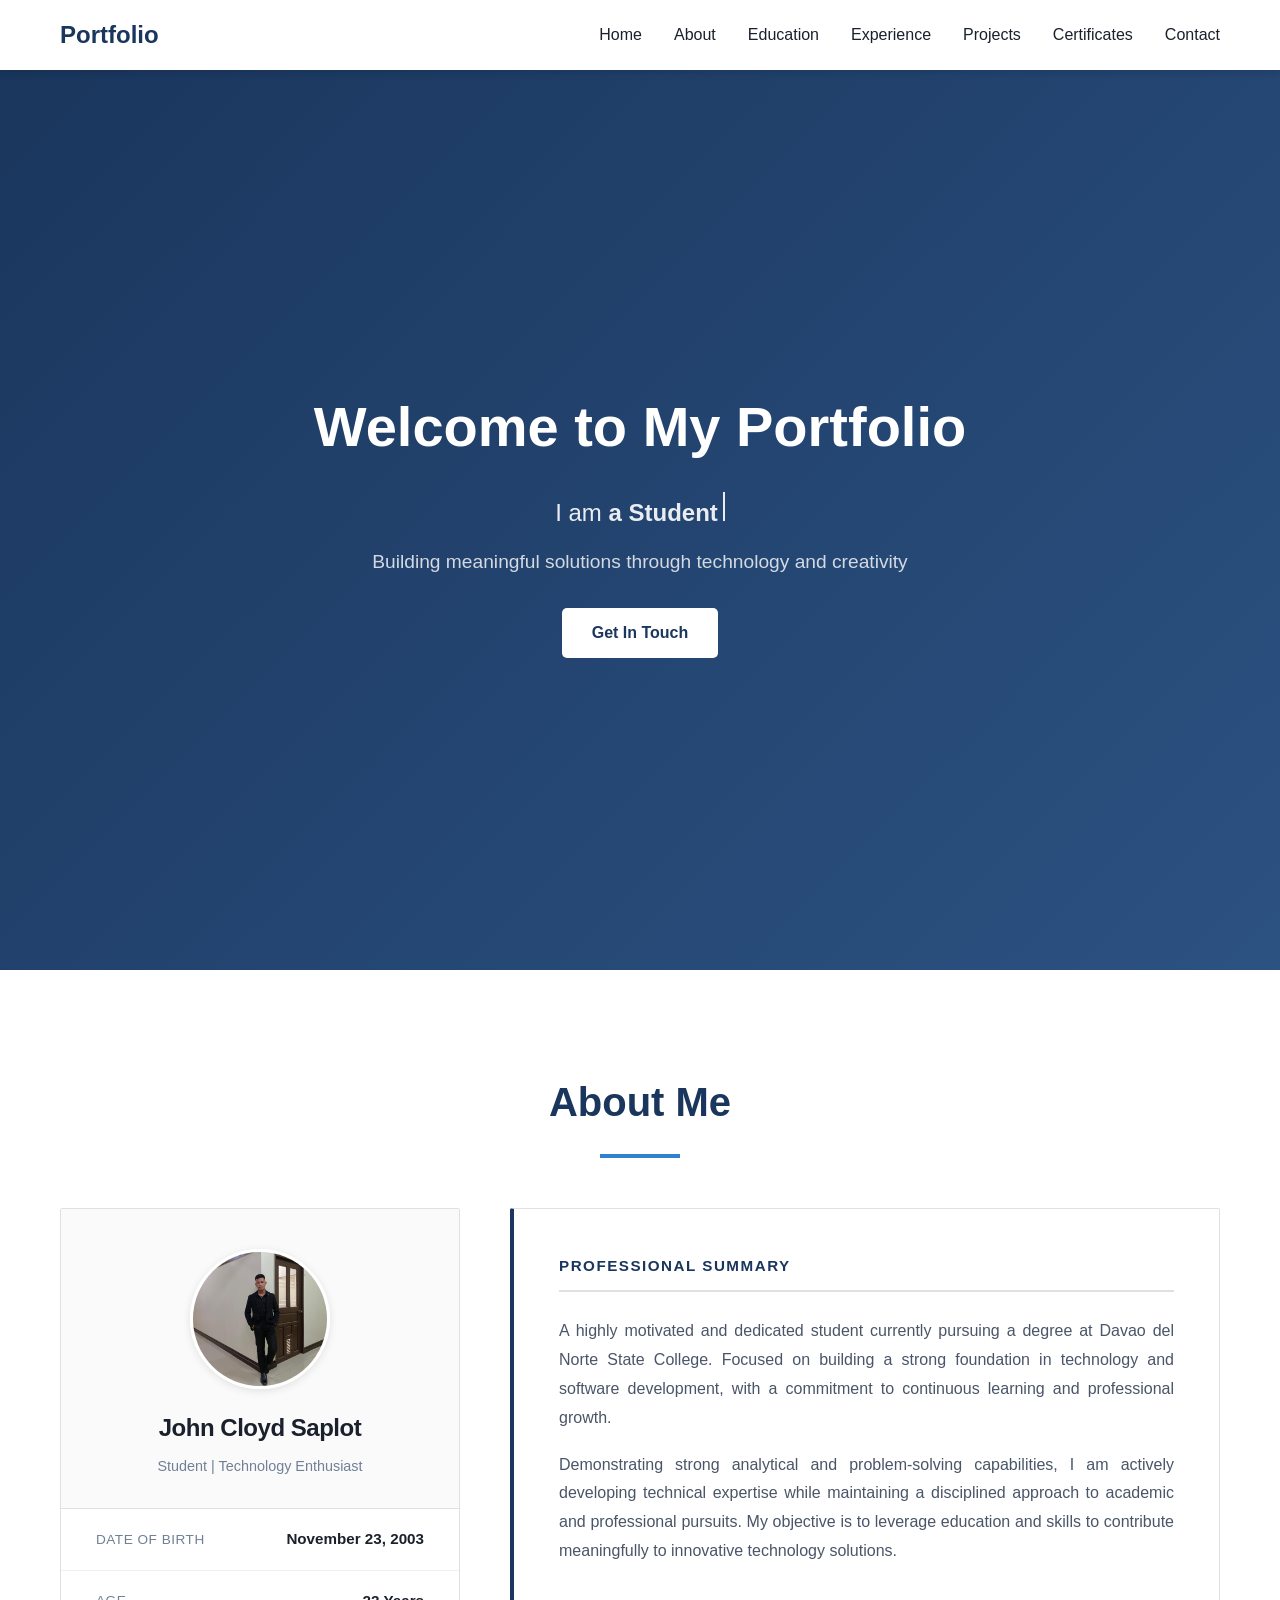
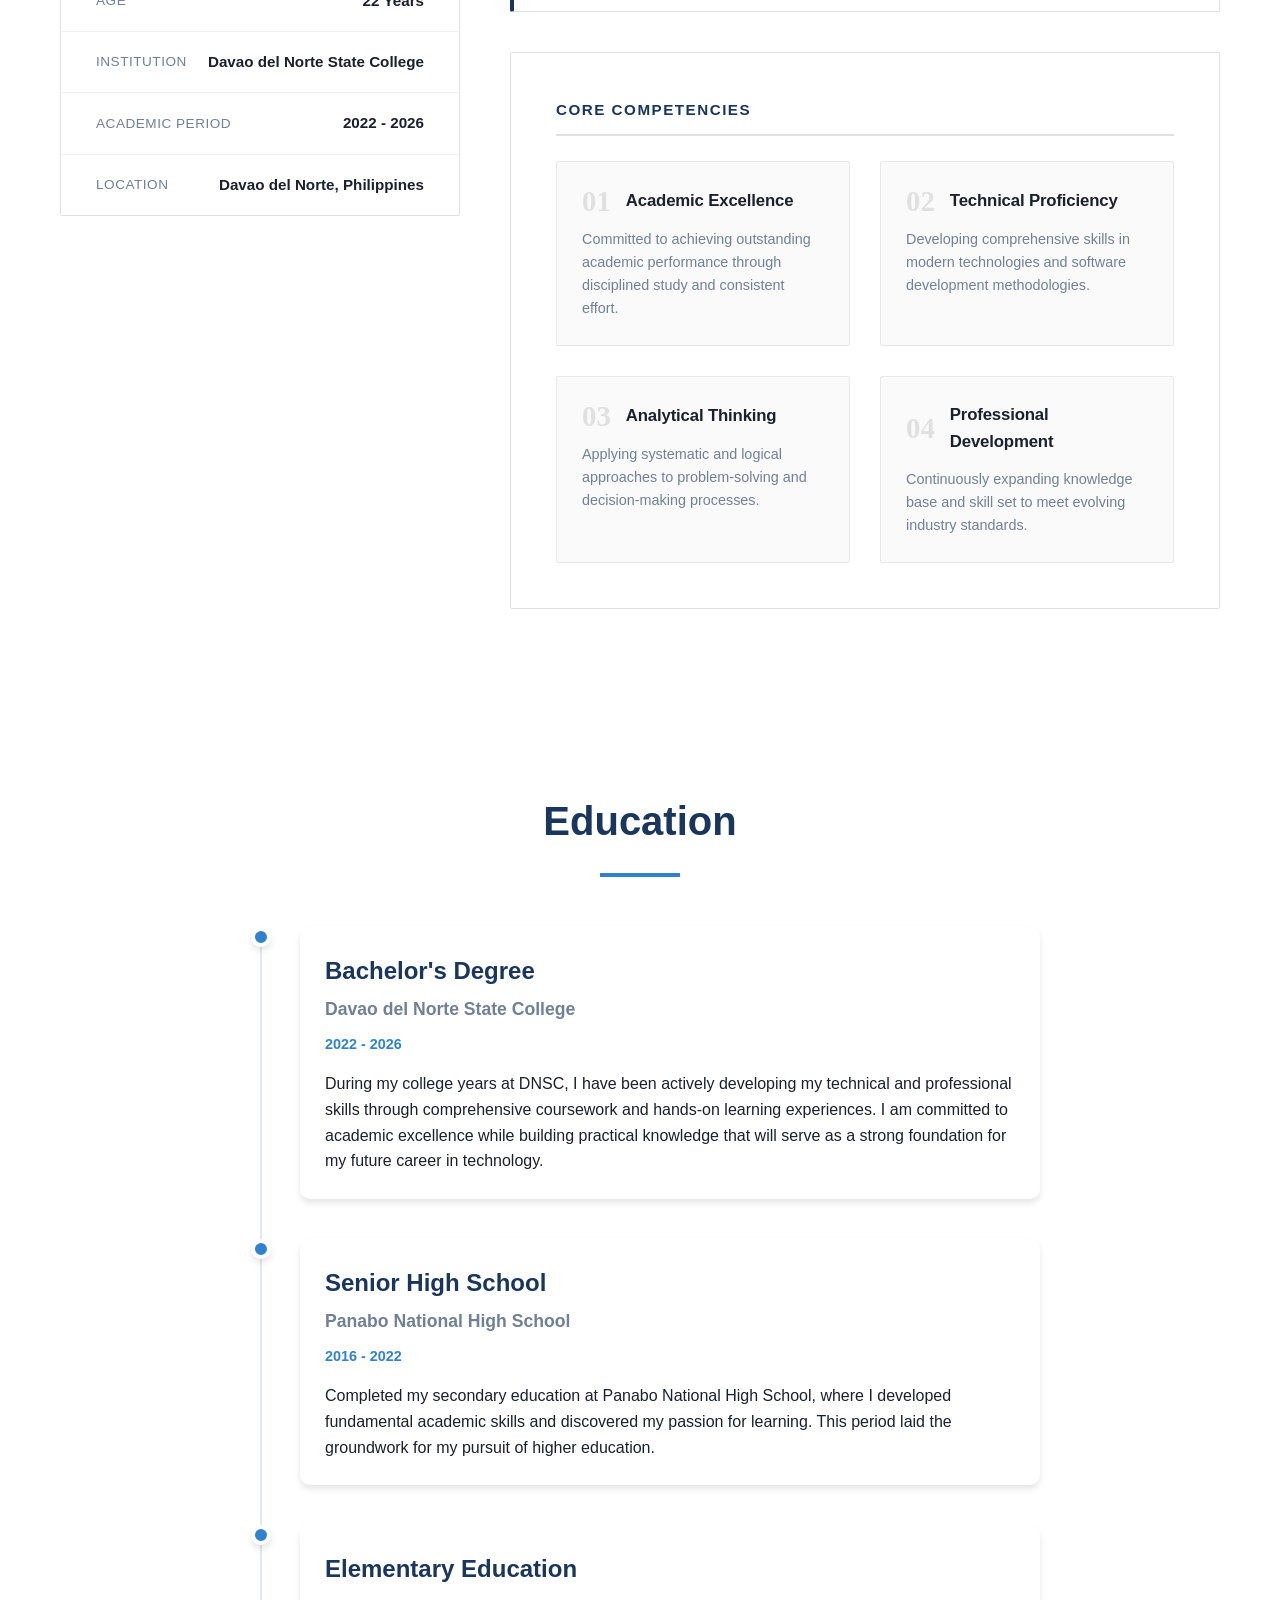
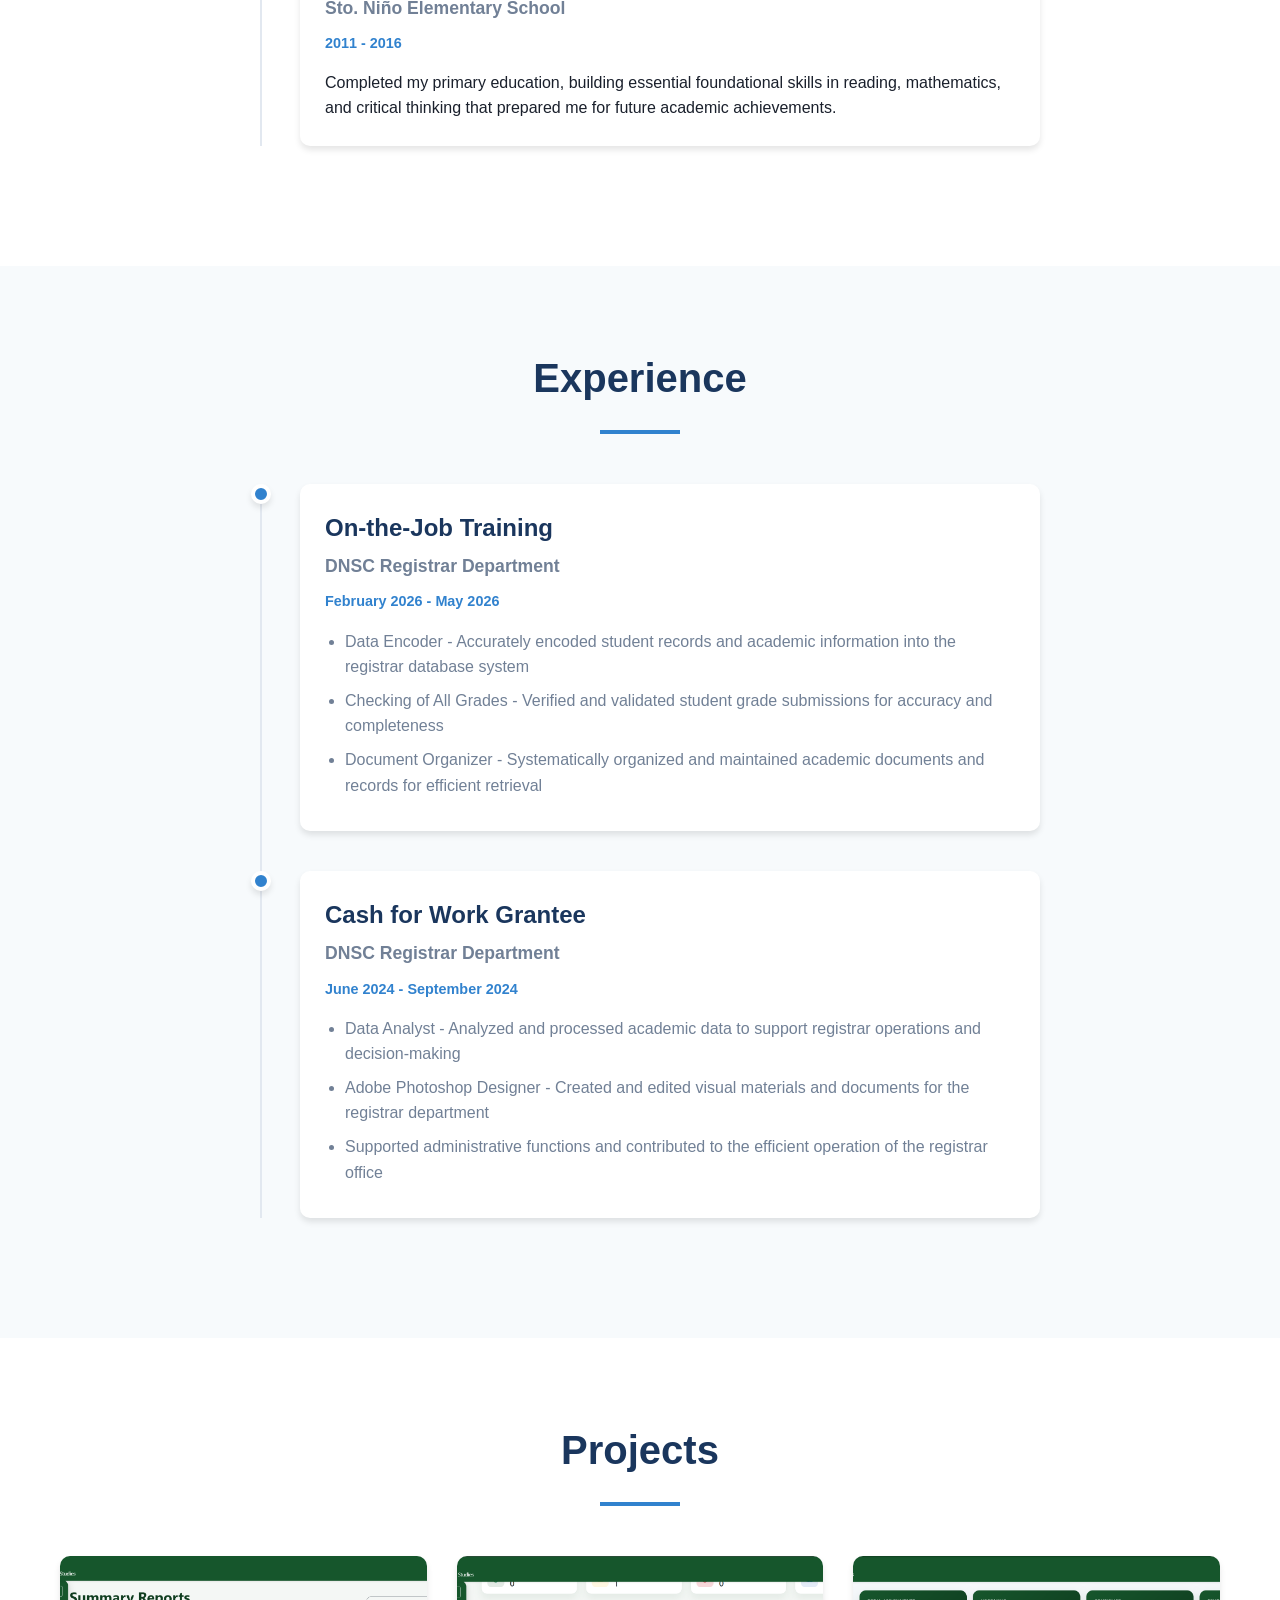
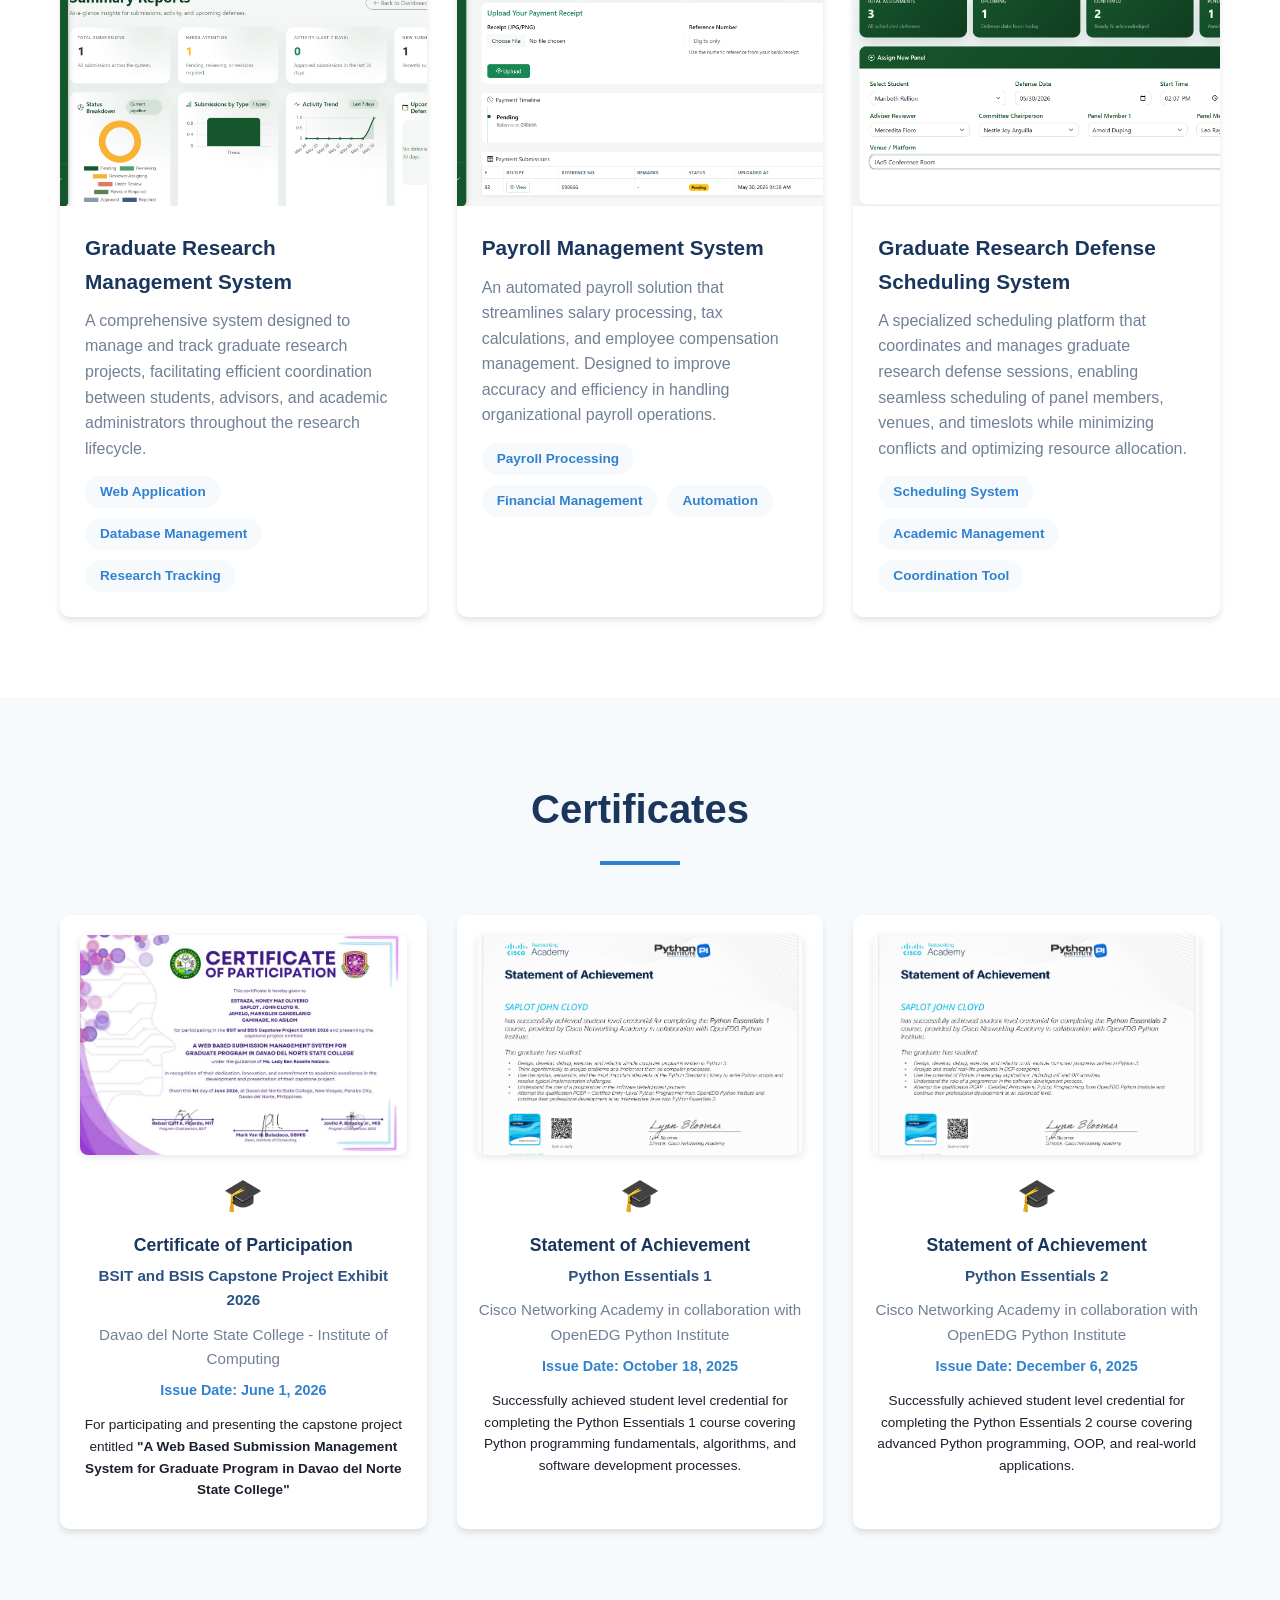
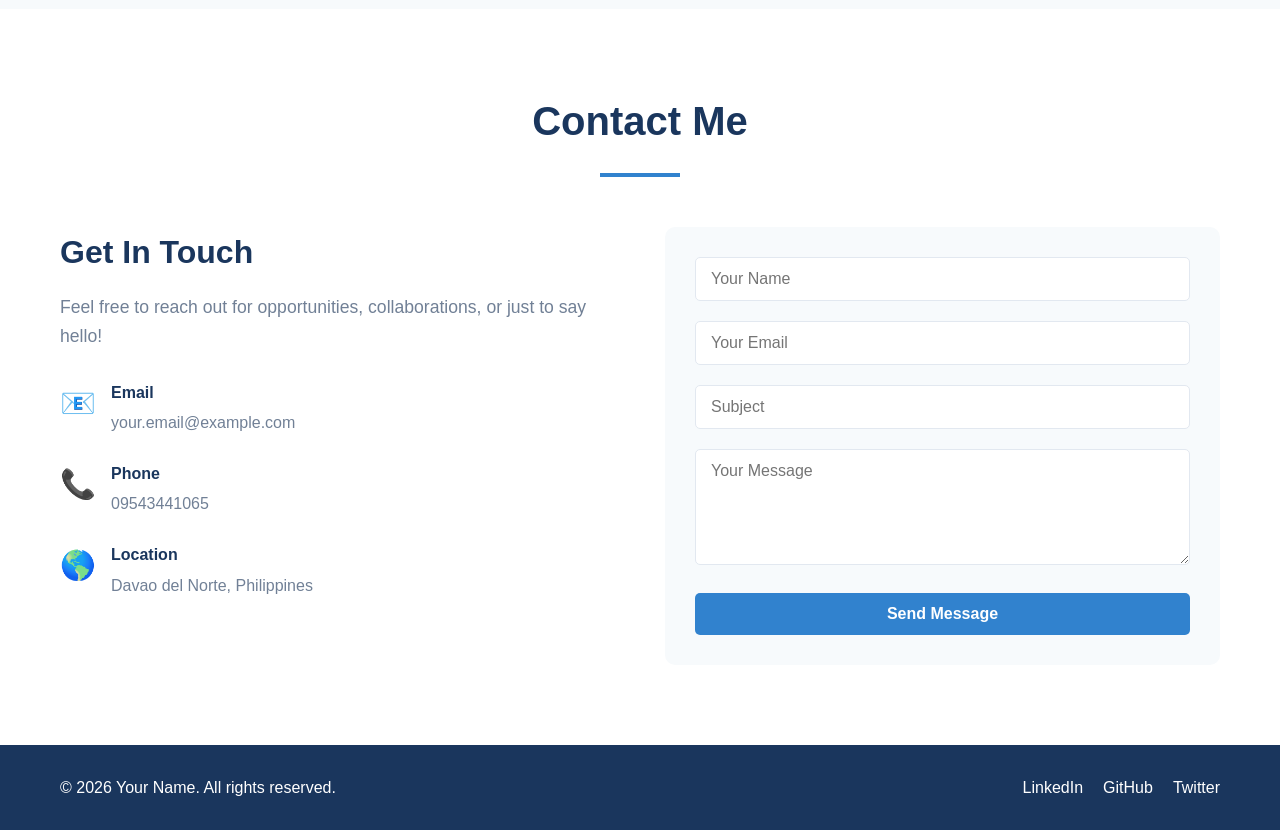
<file: index.html>
<!DOCTYPE html>
<html lang="en">
<head>
    <meta charset="UTF-8">
    <meta name="viewport" content="width=device-width, initial-scale=1.0">
    <title>Portfolio - Professional Profile</title>
    <link rel="stylesheet" href="styles.css">
</head>
<body>
    <!-- Navigation -->
    <nav class="navbar">
        <div class="container">
            <div class="nav-brand">Portfolio</div>
            <ul class="nav-menu">
                <li><a href="#home" class="nav-link">Home</a></li>
                <li><a href="#about" class="nav-link">About</a></li>
                <li><a href="#education" class="nav-link">Education</a></li>
                <li><a href="#experience" class="nav-link">Experience</a></li>
                <li><a href="#projects" class="nav-link">Projects</a></li>
                <li><a href="#certificates" class="nav-link">Certificates</a></li>
                <li><a href="#contact" class="nav-link">Contact</a></li>
            </ul>
            <div class="hamburger">
                <span></span>
                <span></span>
                <span></span>
            </div>
        </div>
    </nav>

    <!-- Home Section -->
    <section id="home" class="section home-section">
        <div class="container">
            <div class="home-content">
                <h1 class="home-title">Welcome to My Portfolio</h1>
                <p class="home-subtitle">I am <span id="typed-text"></span><span class="cursor"></span></p>
                <p class="home-description">Building meaningful solutions through technology and creativity</p>
                <a href="#contact" class="btn btn-primary">Get In Touch</a>
            </div>
        </div>
    </section>

    <!-- About Section -->
    <section id="about" class="section about-section">
        <div class="container">
            <h2 class="section-title">About Me</h2>
            <div class="about-wrapper">
                <div class="about-profile-card">
                    <div class="profile-header">
                        <div class="profile-image">
                            <img src="profile.jpg" alt="Profile Photo" class="profile-photo">
                        </div>
                        <div class="profile-name">
                            <h3>John Cloyd Saplot</h3>
                            <p class="profile-role">Student | Technology Enthusiast</p>
                        </div>
                    </div>
                    <div class="profile-details">
                        <div class="detail-row">
                            <span class="detail-label">Date of Birth</span>
                            <span class="detail-value">November 23, 2003</span>
                        </div>
                        <div class="detail-row">
                            <span class="detail-label">Age</span>
                            <span class="detail-value">22 Years</span>
                        </div>
                        <div class="detail-row">
                            <span class="detail-label">Institution</span>
                            <span class="detail-value">Davao del Norte State College</span>
                        </div>
                        <div class="detail-row">
                            <span class="detail-label">Academic Period</span>
                            <span class="detail-value">2022 - 2026</span>
                        </div>
                        <div class="detail-row">
                            <span class="detail-label">Location</span>
                            <span class="detail-value">Davao del Norte, Philippines</span>
                        </div>
                    </div>
                </div>
                <div class="about-main-content">
                    <div class="about-overview">
                        <h3 class="content-heading">Professional Summary</h3>
                        <p class="overview-text">A highly motivated and dedicated student currently pursuing a degree at Davao del Norte State College. Focused on building a strong foundation in technology and software development, with a commitment to continuous learning and professional growth.</p>
                        <p class="overview-text">Demonstrating strong analytical and problem-solving capabilities, I am actively developing technical expertise while maintaining a disciplined approach to academic and professional pursuits. My objective is to leverage education and skills to contribute meaningfully to innovative technology solutions.</p>
                    </div>
                    <div class="core-competencies">
                        <h3 class="content-heading">Core Competencies</h3>
                        <div class="competencies-grid">
                            <div class="competency-item">
                                <div class="competency-header">
                                    <div class="competency-number">01</div>
                                    <h4>Academic Excellence</h4>
                                </div>
                                <p>Committed to achieving outstanding academic performance through disciplined study and consistent effort.</p>
                            </div>
                            <div class="competency-item">
                                <div class="competency-header">
                                    <div class="competency-number">02</div>
                                    <h4>Technical Proficiency</h4>
                                </div>
                                <p>Developing comprehensive skills in modern technologies and software development methodologies.</p>
                            </div>
                            <div class="competency-item">
                                <div class="competency-header">
                                    <div class="competency-number">03</div>
                                    <h4>Analytical Thinking</h4>
                                </div>
                                <p>Applying systematic and logical approaches to problem-solving and decision-making processes.</p>
                            </div>
                            <div class="competency-item">
                                <div class="competency-header">
                                    <div class="competency-number">04</div>
                                    <h4>Professional Development</h4>
                                </div>
                                <p>Continuously expanding knowledge base and skill set to meet evolving industry standards.</p>
                            </div>
                        </div>
                    </div>
                </div>
            </div>
        </div>
    </section>

    <!-- Education Section -->
    <section id="education" class="section education-section">
        <div class="container">
            <h2 class="section-title">Education</h2>
            <div class="timeline">
                <div class="timeline-item">
                    <div class="timeline-dot"></div>
                    <div class="timeline-content">
                        <h3>Bachelor's Degree</h3>
                        <h4>Davao del Norte State College</h4>
                        <p class="timeline-date">2022 - 2026</p>
                        <p>During my college years at DNSC, I have been actively developing my technical and professional skills through comprehensive coursework and hands-on learning experiences. I am committed to academic excellence while building practical knowledge that will serve as a strong foundation for my future career in technology.</p>
                    </div>
                </div>
                <div class="timeline-item">
                    <div class="timeline-dot"></div>
                    <div class="timeline-content">
                        <h3>Senior High School</h3>
                        <h4>Panabo National High School</h4>
                        <p class="timeline-date">2016 - 2022</p>
                        <p>Completed my secondary education at Panabo National High School, where I developed fundamental academic skills and discovered my passion for learning. This period laid the groundwork for my pursuit of higher education.</p>
                    </div>
                </div>
                <div class="timeline-item">
                    <div class="timeline-dot"></div>
                    <div class="timeline-content">
                        <h3>Elementary Education</h3>
                        <h4>Sto. Niño Elementary School</h4>
                        <p class="timeline-date">2011 - 2016</p>
                        <p>Completed my primary education, building essential foundational skills in reading, mathematics, and critical thinking that prepared me for future academic achievements.</p>
                    </div>
                </div>
            </div>
        </div>
    </section>

    <!-- Experience Section -->
    <section id="experience" class="section experience-section">
        <div class="container">
            <h2 class="section-title">Experience</h2>
            <div class="timeline">
                <div class="timeline-item">
                    <div class="timeline-dot"></div>
                    <div class="timeline-content">
                        <h3>On-the-Job Training</h3>
                        <h4>DNSC Registrar Department</h4>
                        <p class="timeline-date">February 2026 - May 2026</p>
                        <ul>
                            <li>Data Encoder - Accurately encoded student records and academic information into the registrar database system</li>
                            <li>Checking of All Grades - Verified and validated student grade submissions for accuracy and completeness</li>
                            <li>Document Organizer - Systematically organized and maintained academic documents and records for efficient retrieval</li>
                        </ul>
                    </div>
                </div>
                <div class="timeline-item">
                    <div class="timeline-dot"></div>
                    <div class="timeline-content">
                        <h3>Cash for Work Grantee</h3>
                        <h4>DNSC Registrar Department</h4>
                        <p class="timeline-date">June 2024 - September 2024</p>
                        <ul>
                            <li>Data Analyst - Analyzed and processed academic data to support registrar operations and decision-making</li>
                            <li>Adobe Photoshop Designer - Created and edited visual materials and documents for the registrar department</li>
                            <li>Supported administrative functions and contributed to the efficient operation of the registrar office</li>
                        </ul>
                    </div>
                </div>
            </div>
        </div>
    </section>

    <!-- Projects Section -->
    <section id="projects" class="section projects-section">
        <div class="container">
            <h2 class="section-title">Projects</h2>
            <div class="projects-grid">
                <div class="project-card">
                    <div class="project-image">
                        <img src="grdss.png" alt="Graduate Research Management System Dashboard" class="project-screenshot">
                    </div>
                    <div class="project-info">
                        <h3>Graduate Research Management System</h3>
                        <p>A comprehensive system designed to manage and track graduate research projects, facilitating efficient coordination between students, advisors, and academic administrators throughout the research lifecycle.</p>
                        <div class="project-tags">
                            <span class="tag">Web Application</span>
                            <span class="tag">Database Management</span>
                            <span class="tag">Research Tracking</span>
                        </div>
                    </div>
                </div>
                <div class="project-card">
                    <div class="project-image">
                        <img src="pms.png" alt="Payroll Management System Interface" class="project-screenshot">
                    </div>
                    <div class="project-info">
                        <h3>Payroll Management System</h3>
                        <p>An automated payroll solution that streamlines salary processing, tax calculations, and employee compensation management. Designed to improve accuracy and efficiency in handling organizational payroll operations.</p>
                        <div class="project-tags">
                            <span class="tag">Payroll Processing</span>
                            <span class="tag">Financial Management</span>
                            <span class="tag">Automation</span>
                        </div>
                    </div>
                </div>
                <div class="project-card">
                    <div class="project-image">
                        <img src="grms.png" alt="Graduate Research Defense Scheduling System" class="project-screenshot">
                    </div>
                    <div class="project-info">
                        <h3>Graduate Research Defense Scheduling System</h3>
                        <p>A specialized scheduling platform that coordinates and manages graduate research defense sessions, enabling seamless scheduling of panel members, venues, and timeslots while minimizing conflicts and optimizing resource allocation.</p>
                        <div class="project-tags">
                            <span class="tag">Scheduling System</span>
                            <span class="tag">Academic Management</span>
                            <span class="tag">Coordination Tool</span>
                        </div>
                    </div>
                </div>
            </div>
        </div>
    </section>

    <!-- Certificates Section -->
    <section id="certificates" class="section certificates-section">
        <div class="container">
            <h2 class="section-title">Certificates</h2>
            <div class="certificates-grid">
                <div class="certificate-card">
                    <div class="certificate-image">
                        <img src="Org cert.jpg" alt="BSIT and BSIS Capstone Project Exhibit 2026 Certificate" class="certificate-photo">
                    </div>
                    <div class="certificate-info">
                        <div class="certificate-icon">&#127891;</div>
                        <h3>Certificate of Participation</h3>
                        <h4>BSIT and BSIS Capstone Project Exhibit 2026</h4>
                        <p class="certificate-issuer">Davao del Norte State College - Institute of Computing</p>
                        <p class="certificate-date">Issue Date: June 1, 2026</p>
                        <p class="certificate-description">For participating and presenting the capstone project entitled <strong>"A Web Based Submission Management System for Graduate Program in Davao del Norte State College"</strong></p>
                    </div>
                </div>
                
                <div class="certificate-card">
                    <div class="certificate-image">
                        <img src="cert01.jpg" alt="Python Essentials 1 Certificate" class="certificate-photo">
                    </div>
                    <div class="certificate-info">
                        <div class="certificate-icon">&#127891;</div>
                        <h3>Statement of Achievement</h3>
                        <h4>Python Essentials 1</h4>
                        <p class="certificate-issuer">Cisco Networking Academy in collaboration with OpenEDG Python Institute</p>
                        <p class="certificate-date">Issue Date: October 18, 2025</p>
                        <p class="certificate-description">Successfully achieved student level credential for completing the Python Essentials 1 course covering Python programming fundamentals, algorithms, and software development processes.</p>
                    </div>
                </div>
                
                <div class="certificate-card">
                    <div class="certificate-image">
                        <img src="cert03.jpg" alt="Python Essentials 2 Certificate" class="certificate-photo">
                    </div>
                    <div class="certificate-info">
                        <div class="certificate-icon">&#127891;</div>
                        <h3>Statement of Achievement</h3>
                        <h4>Python Essentials 2</h4>
                        <p class="certificate-issuer">Cisco Networking Academy in collaboration with OpenEDG Python Institute</p>
                        <p class="certificate-date">Issue Date: December 6, 2025</p>
                        <p class="certificate-description">Successfully achieved student level credential for completing the Python Essentials 2 course covering advanced Python programming, OOP, and real-world applications.</p>
                    </div>
                </div>
            </div>
        </div>
    </section>

    <!-- Contact Section -->
    <section id="contact" class="section contact-section">
        <div class="container">
            <h2 class="section-title">Contact Me</h2>
            <div class="contact-content">
                <div class="contact-info">
                    <h3>Get In Touch</h3>
                    <p>Feel free to reach out for opportunities, collaborations, or just to say hello!</p>
                    <div class="contact-details">
                        <div class="contact-item">
                            <span class="contact-icon">&#128231;</span>
                            <div>
                                <h4>Email</h4>
                                <p>your.email@example.com</p>
                            </div>
                        </div>
                        <div class="contact-item">
                            <span class="contact-icon">&#128222;</span>
                            <div>
                                <h4>Phone</h4>
                                <p>09543441065</p>
                            </div>
                        </div>
                        <div class="contact-item">
                            <span class="contact-icon">&#127758;</span>
                            <div>
                                <h4>Location</h4>
                                <p>Davao del Norte, Philippines</p>
                            </div>
                        </div>
                    </div>
                </div>
                <div class="contact-form">
                    <form id="contactForm">
                        <div class="form-group">
                            <input type="text" class="form-control" placeholder="Your Name" required>
                        </div>
                        <div class="form-group">
                            <input type="email" class="form-control" placeholder="Your Email" required>
                        </div>
                        <div class="form-group">
                            <input type="text" class="form-control" placeholder="Subject">
                        </div>
                        <div class="form-group">
                            <textarea class="form-control" rows="5" placeholder="Your Message" required></textarea>
                        </div>
                        <button type="submit" class="btn btn-primary">Send Message</button>
                    </form>
                </div>
            </div>
        </div>
    </section>

    <!-- Footer -->
    <footer class="footer">
        <div class="container">
            <p>&copy; 2026 Your Name. All rights reserved.</p>
            <div class="social-links">
                <a href="#" class="social-link">LinkedIn</a>
                <a href="#" class="social-link">GitHub</a>
                <a href="#" class="social-link">Twitter</a>
            </div>
        </div>
    </footer>

    <script src="script.js"></script>
</body>
</html>
</file>
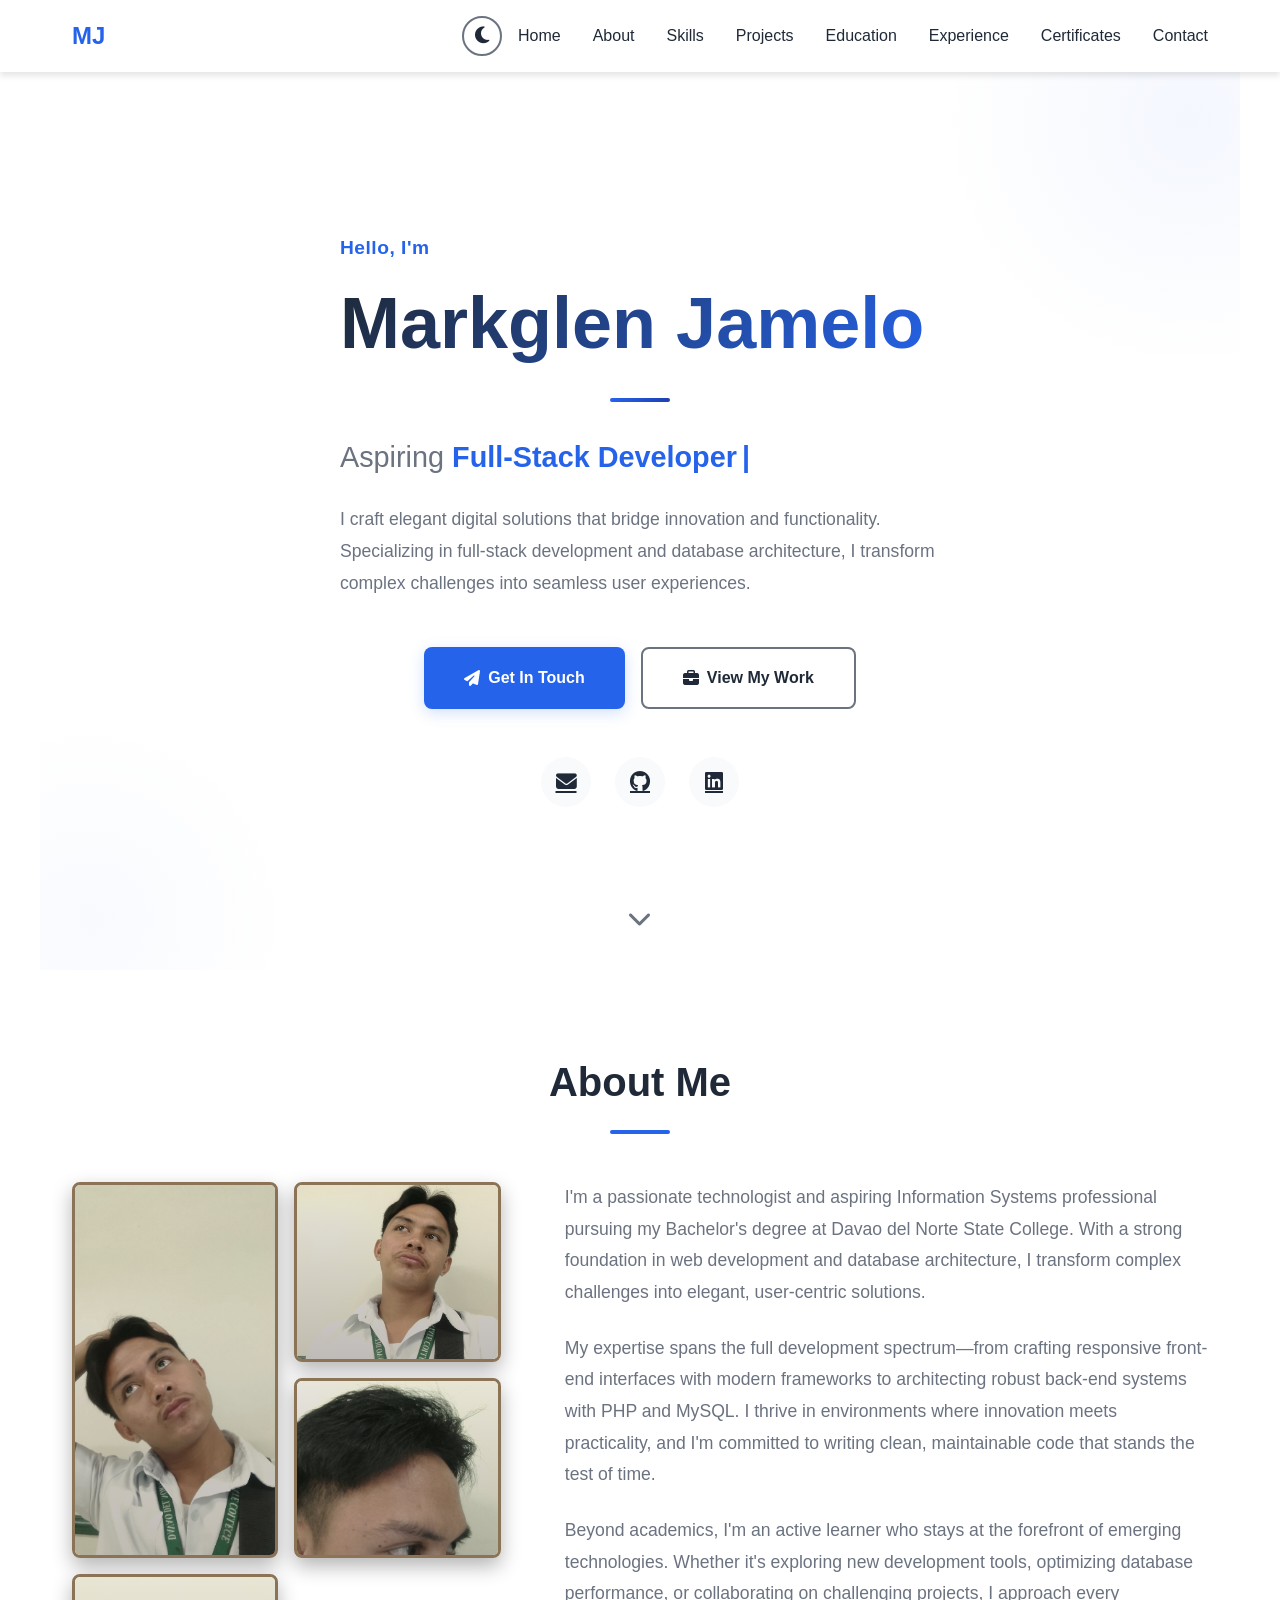
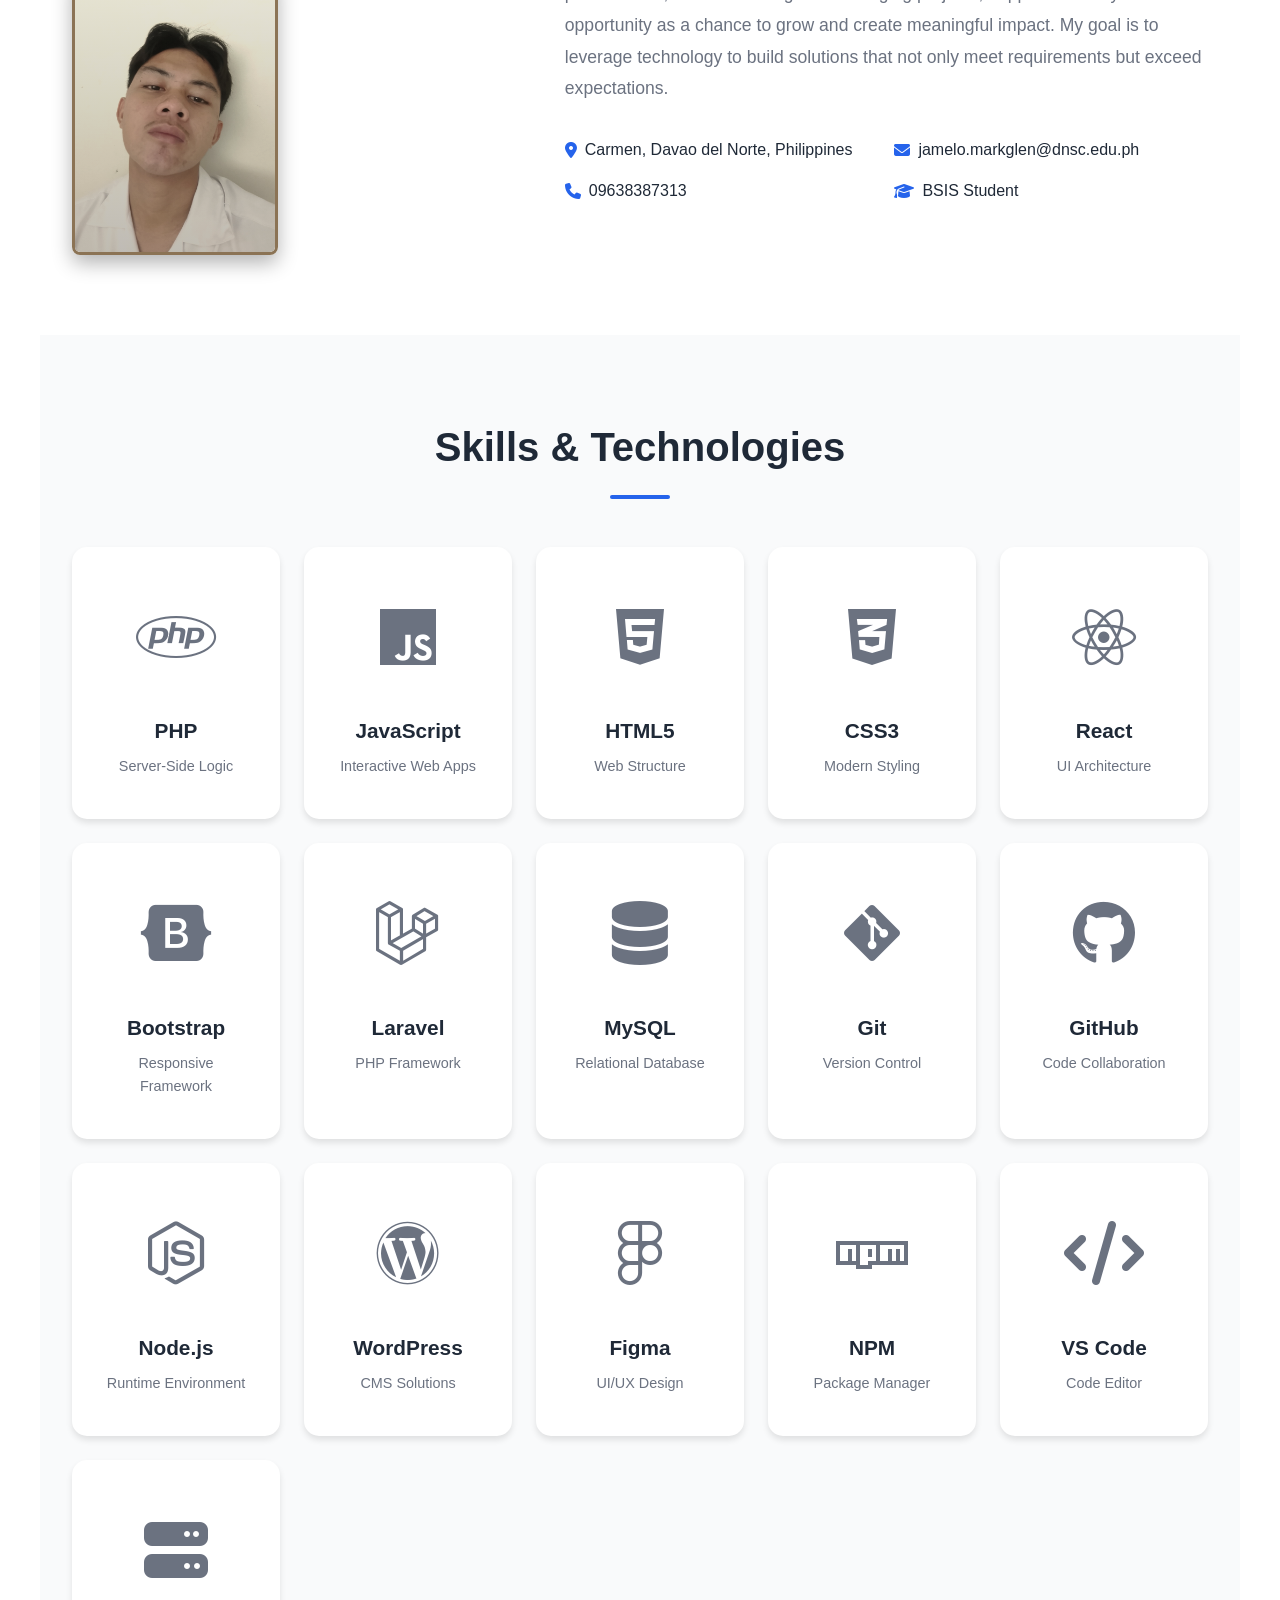
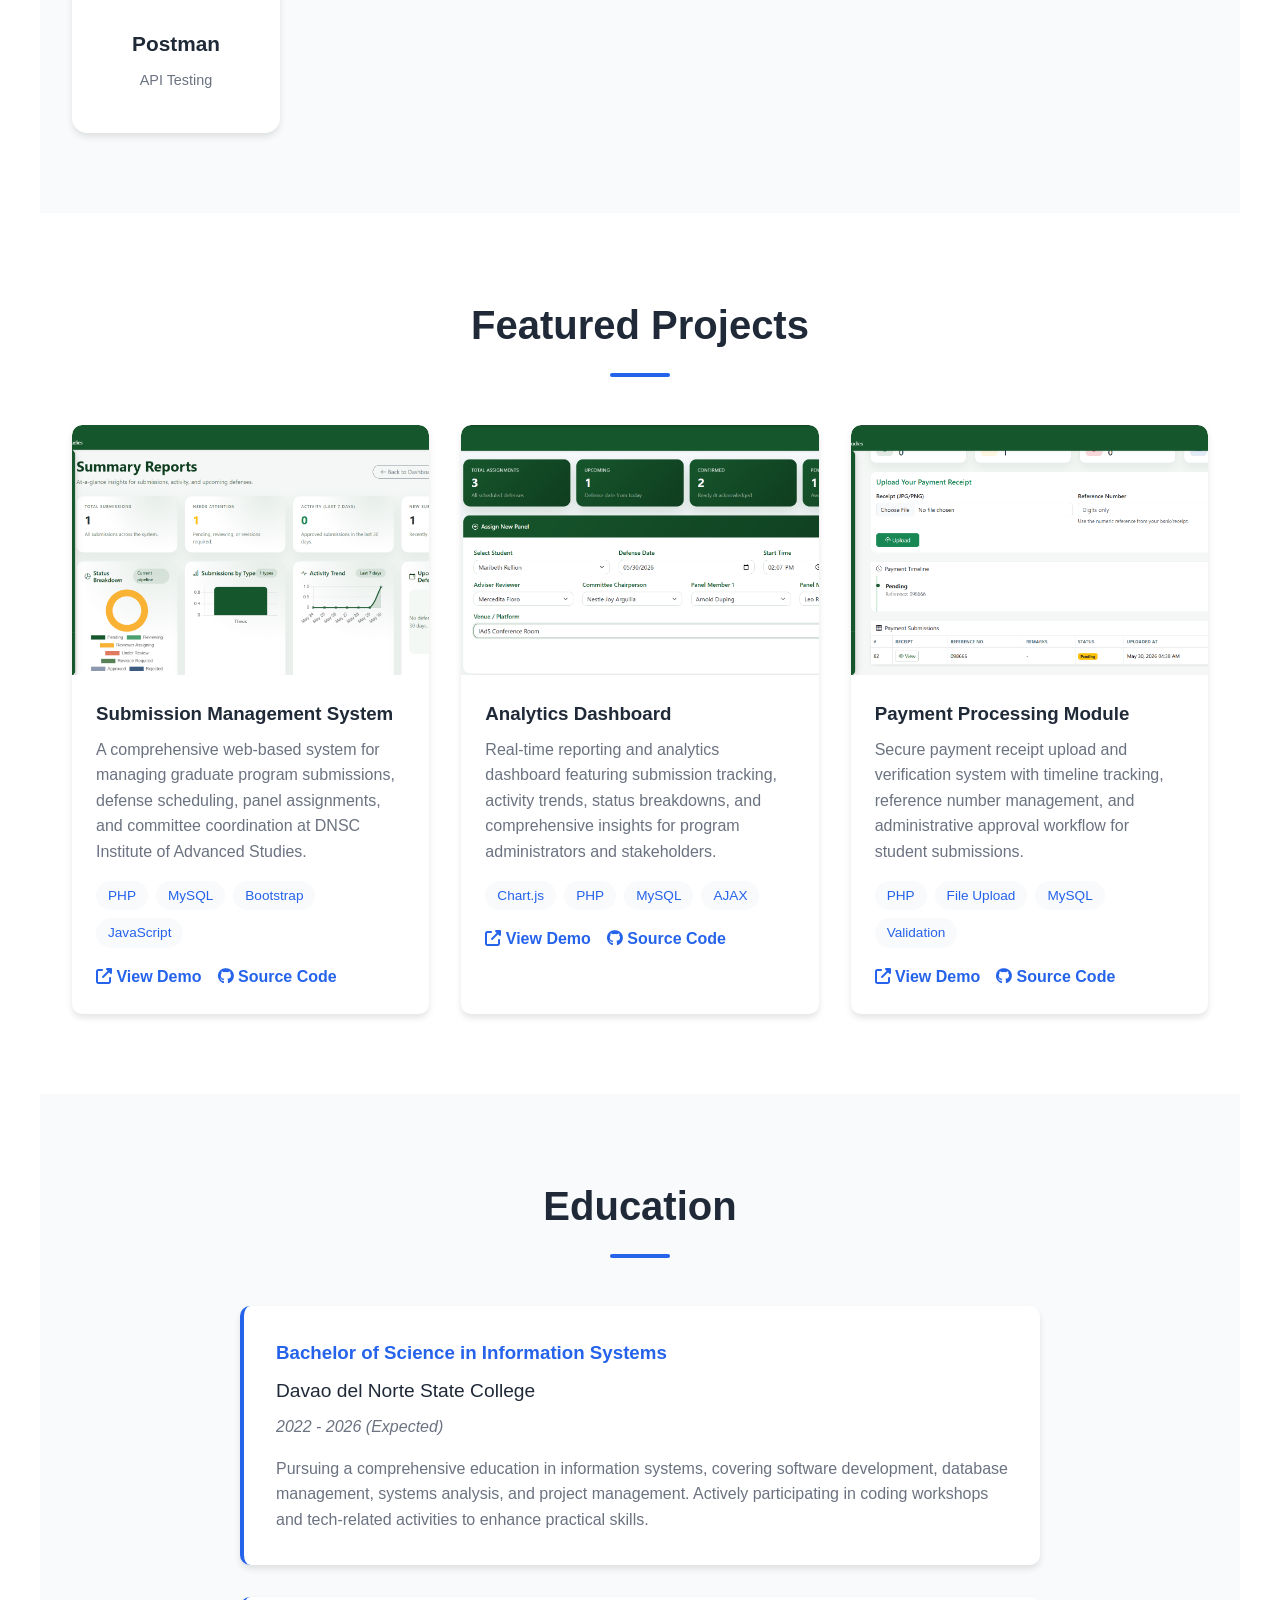
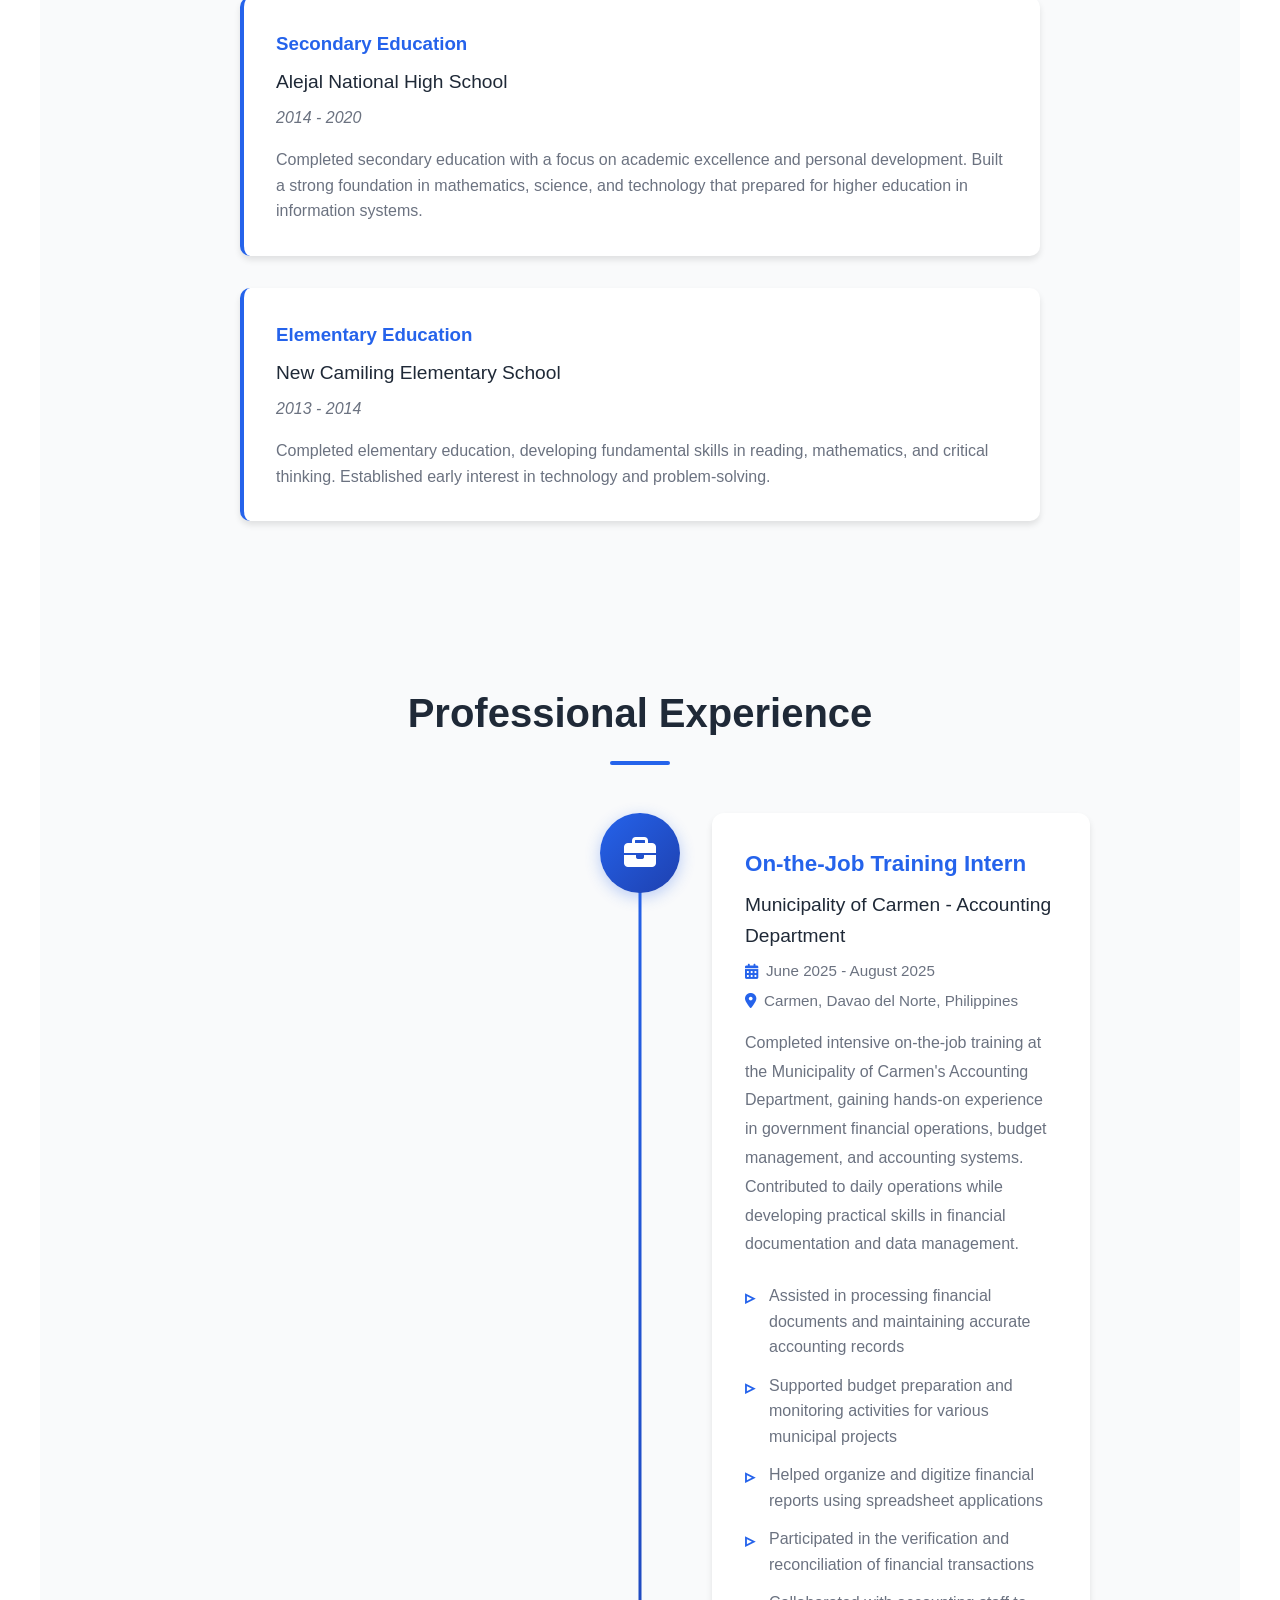
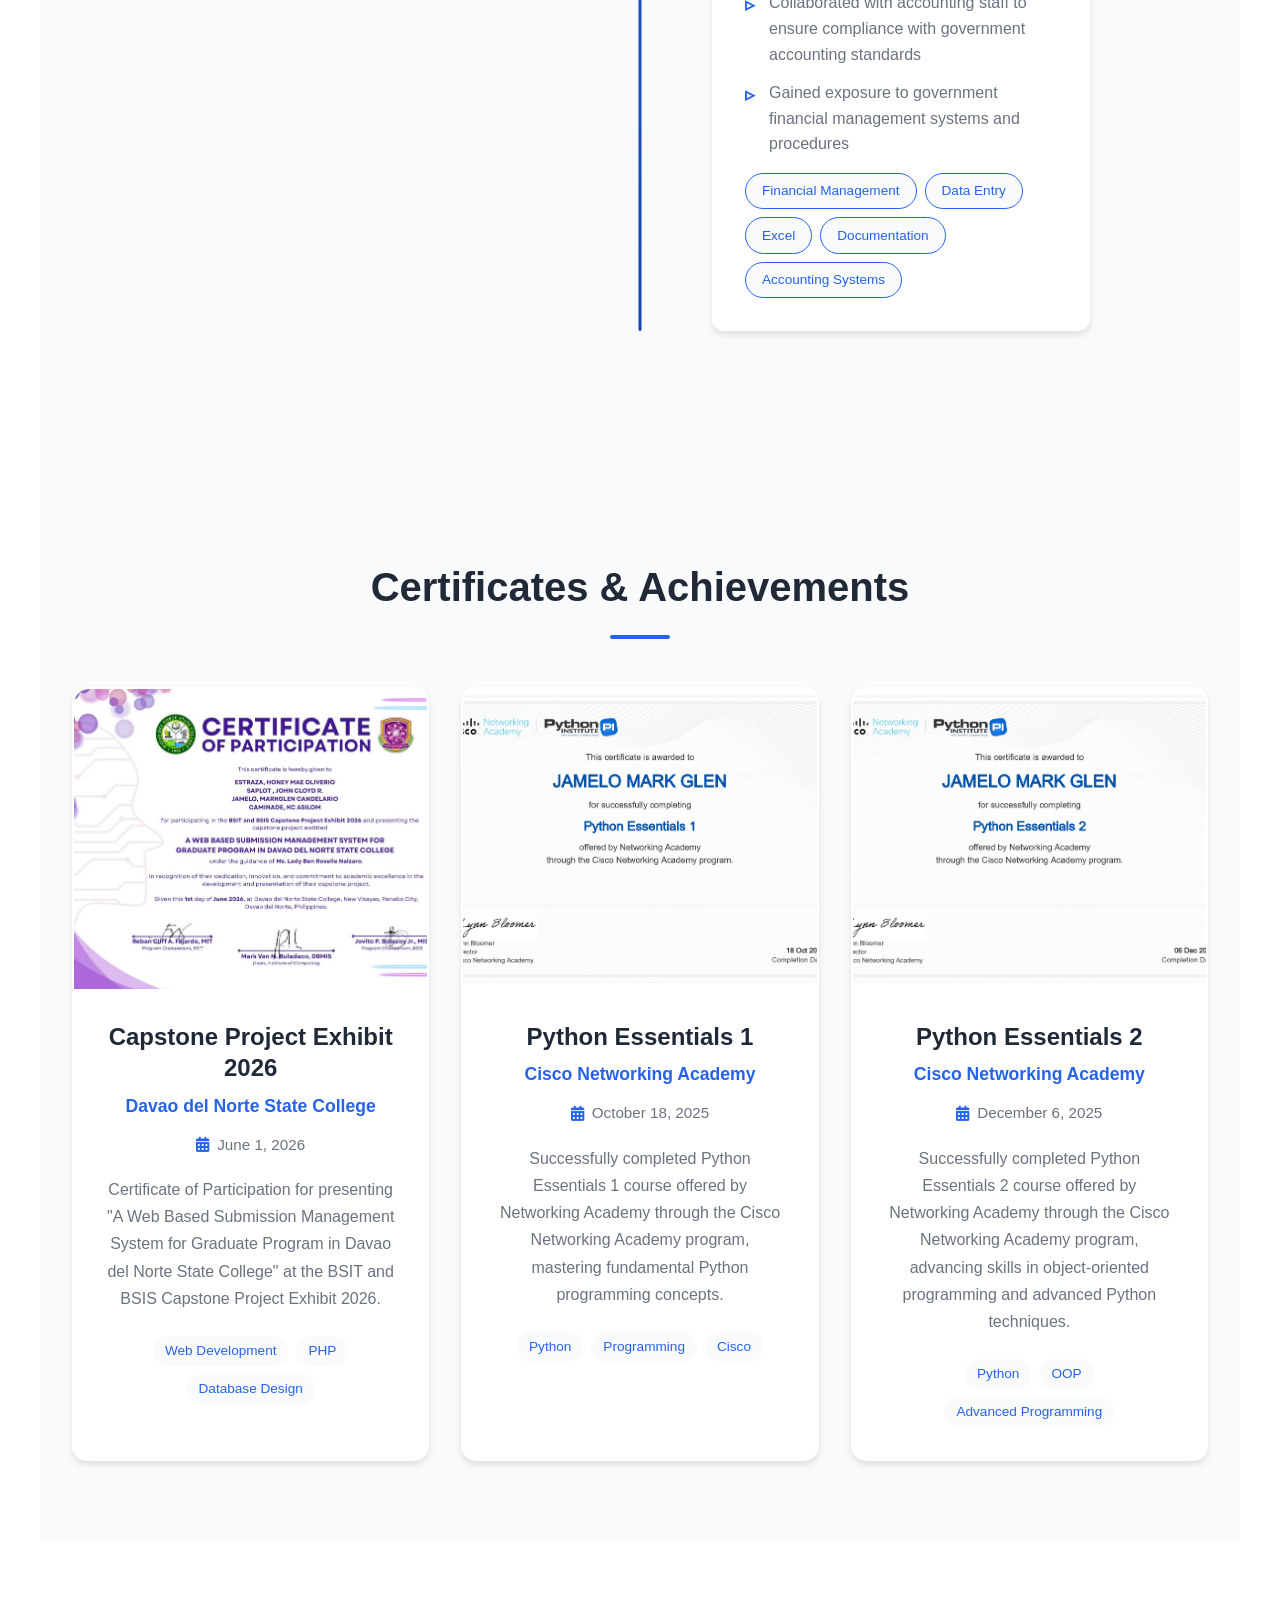
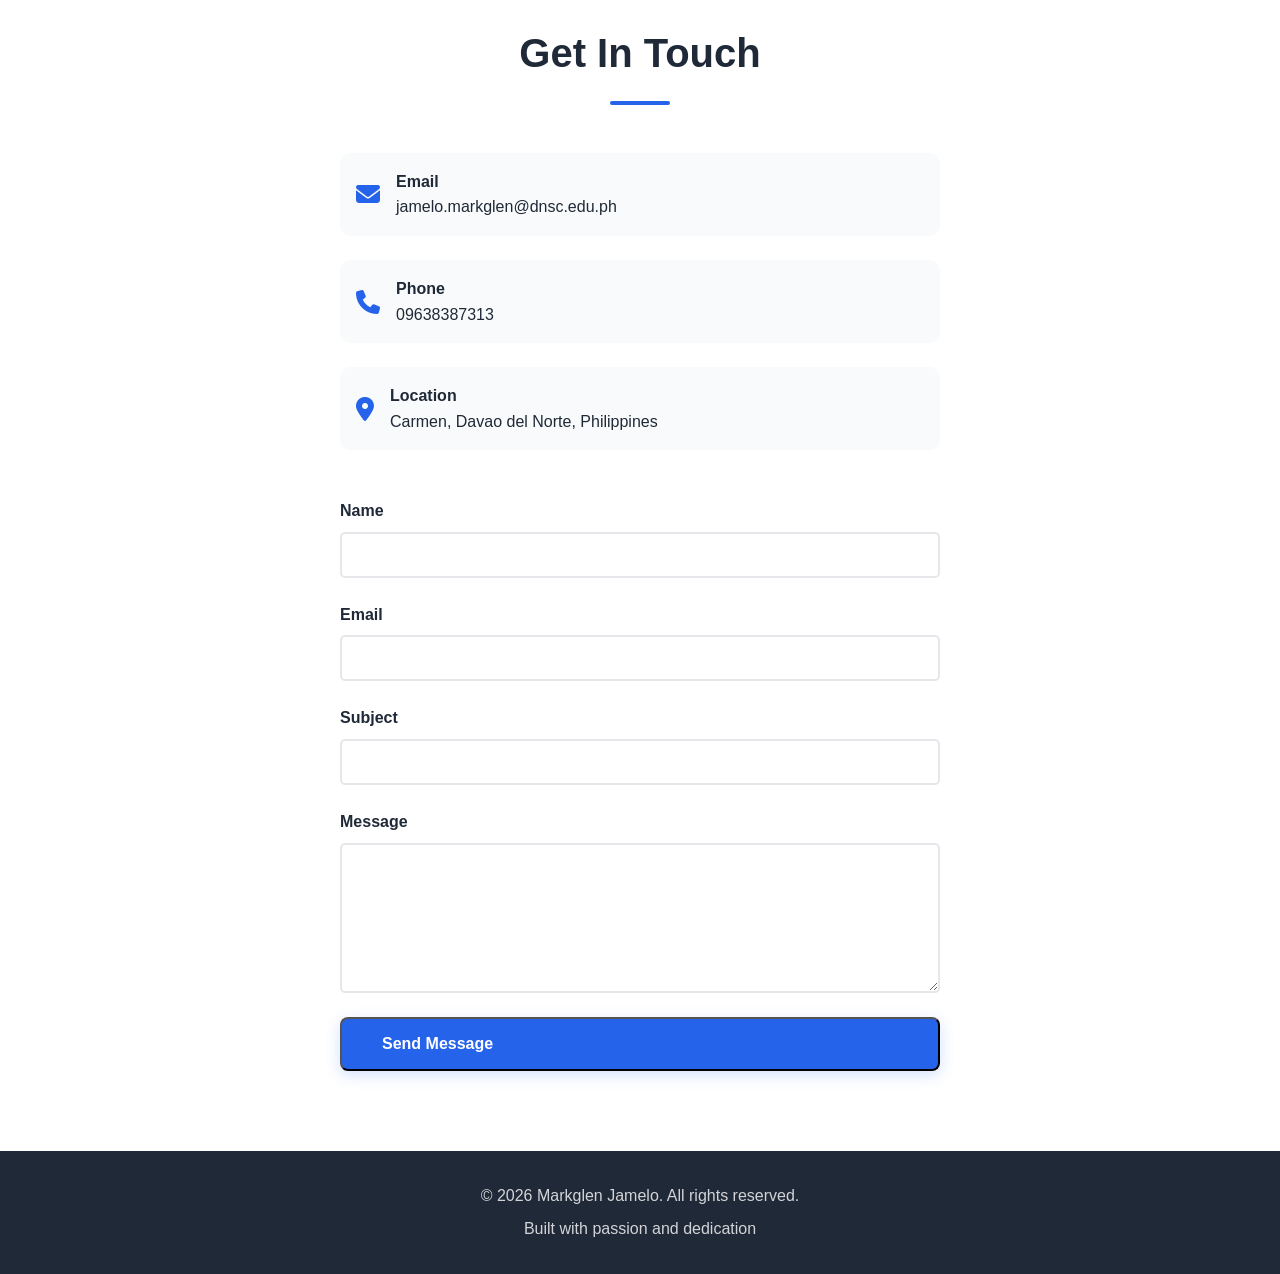
<file: GlenPortfolio/index.html>
<!DOCTYPE html>
<html lang="en">
<head>
    <meta charset="UTF-8">
    <meta name="viewport" content="width=device-width, initial-scale=1.0">
    <title>Markglen Jamelo | Aspiring Information Systems Professional</title>
    <link rel="stylesheet" href="https://cdnjs.cloudflare.com/ajax/libs/font-awesome/6.4.0/css/all.min.css">
    <style>
        * {
            margin: 0;
            padding: 0;
            box-sizing: border-box;
        }

        :root {
            --primary-color: #2563eb;
            --secondary-color: #1e40af;
            --text-dark: #1f2937;
            --text-light: #6b7280;
            --bg-light: #f9fafb;
            --white: #ffffff;
            --shadow: 0 4px 6px rgba(0, 0, 0, 0.1);
            --shadow-lg: 0 10px 25px rgba(0, 0, 0, 0.1);
        }

        /* Dark Mode Variables */
        html.dark {
            --primary-color: #3b82f6;
            --secondary-color: #60a5fa;
            --text-dark: #f9fafb;
            --text-light: #d1d5db;
            --bg-light: #1f2937;
            --white: #111827;
            --shadow: 0 4px 6px rgba(0, 0, 0, 0.3);
            --shadow-lg: 0 10px 25px rgba(0, 0, 0, 0.3);
        }

        html {
            scroll-behavior: smooth;
        }

        body {
            font-family: 'Segoe UI', Tahoma, Geneva, Verdana, sans-serif;
            line-height: 1.6;
            color: var(--text-dark);
            background-color: var(--white);
            transition: background-color 0.3s ease, color 0.3s ease;
        }

        /* Navigation */
        nav {
            position: fixed;
            width: 100%;
            top: 0;
            background: rgba(255, 255, 255, 0.95);
            backdrop-filter: blur(10px);
            box-shadow: var(--shadow);
            z-index: 1000;
            transition: all 0.3s ease;
        }

        html.dark nav {
            background: rgba(17, 24, 39, 0.95);
        }

        nav.scrolled {
            box-shadow: var(--shadow-lg);
        }

        .nav-container {
            max-width: 1200px;
            margin: 0 auto;
            padding: 1rem 2rem;
            display: flex;
            justify-content: space-between;
            align-items: center;
        }

        .logo {
            font-size: 1.5rem;
            font-weight: 700;
            color: var(--primary-color);
            text-decoration: none;
        }

        .nav-links {
            display: flex;
            list-style: none;
            gap: 2rem;
        }

        .nav-links a {
            text-decoration: none;
            color: var(--text-dark);
            font-weight: 500;
            transition: color 0.3s ease;
            position: relative;
        }

        .nav-links a::after {
            content: '';
            position: absolute;
            bottom: -5px;
            left: 0;
            width: 0;
            height: 2px;
            background-color: var(--primary-color);
            transition: width 0.3s ease;
        }

        .nav-links a:hover {
            color: var(--primary-color);
        }

        .nav-links a:hover::after {
            width: 100%;
        }

        .mobile-menu-toggle {
            display: none;
            background: none;
            border: none;
            font-size: 1.5rem;
            cursor: pointer;
            color: var(--text-dark);
        }

        .theme-toggle {
            background: none;
            border: 2px solid var(--text-light);
            border-radius: 50%;
            width: 40px;
            height: 40px;
            cursor: pointer;
            color: var(--text-dark);
            font-size: 1.2rem;
            display: flex;
            align-items: center;
            justify-content: center;
            transition: all 0.3s ease;
            margin-left: 1rem;
        }

        .theme-toggle:hover {
            border-color: var(--primary-color);
            color: var(--primary-color);
            transform: rotate(20deg);
        }

        /* Hero Section */
        .hero {
            min-height: 100vh;
            display: flex;
            align-items: center;
            justify-content: center;
            background-color: var(--white);
            color: var(--text-dark);
            padding: 2rem;
            margin-top: 70px;
            position: relative;
            overflow: hidden;
        }

        /* Geometric Background Elements */
        .hero::before {
            content: '';
            position: absolute;
            width: 500px;
            height: 500px;
            border-radius: 50%;
            background: radial-gradient(circle, rgba(37, 99, 235, 0.05) 0%, transparent 70%);
            top: -200px;
            right: -200px;
            z-index: 0;
        }

        .hero::after {
            content: '';
            position: absolute;
            width: 400px;
            height: 400px;
            border-radius: 50%;
            background: radial-gradient(circle, rgba(37, 99, 235, 0.03) 0%, transparent 70%);
            bottom: -150px;
            left: -150px;
            z-index: 0;
        }

        html.dark .hero::before {
            background: radial-gradient(circle, rgba(59, 130, 246, 0.08) 0%, transparent 70%);
        }

        html.dark .hero::after {
            background: radial-gradient(circle, rgba(59, 130, 246, 0.05) 0%, transparent 70%);
        }

        .hero-content {
            position: relative;
            z-index: 1;
            max-width: 900px;
            text-align: center;
        }

        @media (min-width: 769px) {
            .hero-content {
                text-align: left;
            }

            .hero-buttons {
                justify-content: flex-start;
            }

            .social-links {
                justify-content: flex-start;
            }

            .hero-decorative-line {
                margin-left: 0;
            }

            .hero-content .tagline {
                margin-left: 0;
            }
        }

        .hero-content .greeting {
            font-size: 1.2rem;
            color: var(--primary-color);
            font-weight: 600;
            margin-bottom: 1rem;
            animation: fadeInUp 1s ease;
            letter-spacing: 0.5px;
        }

        .hero-content h1 {
            font-size: 4.5rem;
            margin-bottom: 1rem;
            font-weight: 700;
            line-height: 1.2;
            animation: fadeInUp 1s ease 0.1s both;
            background: linear-gradient(135deg, var(--text-dark) 0%, var(--primary-color) 100%);
            -webkit-background-clip: text;
            -webkit-text-fill-color: transparent;
            background-clip: text;
        }

        .hero-content .title {
            font-size: 1.8rem;
            margin-bottom: 1.5rem;
            color: var(--text-light);
            font-weight: 500;
            animation: fadeInUp 1s ease 0.2s both;
        }

        /* Dynamic Rotating Text */
        .title-wrapper {
            display: inline-block;
        }

        .dynamic-text {
            display: inline-block;
            color: var(--primary-color);
            font-weight: 700;
            position: relative;
            min-width: 250px;
            text-align: left;
        }

        .dynamic-text span {
            display: none;
            animation: textRotate 0.5s ease-in-out;
        }

        .dynamic-text span.active {
            display: inline-block;
        }

        @keyframes textRotate {
            0% {
                opacity: 0;
                transform: translateY(20px);
            }
            50% {
                opacity: 0.5;
            }
            100% {
                opacity: 1;
                transform: translateY(0);
            }
        }

        .dynamic-text::after {
            content: "|";
            display: inline-block;
            margin-left: 5px;
            animation: blink 1s infinite;
            color: var(--primary-color);
        }

        @keyframes blink {
            0%, 50% { opacity: 1; }
            51%, 100% { opacity: 0; }
        }

        .hero-content .tagline {
            font-size: 1.1rem;
            margin-bottom: 3rem;
            color: var(--text-light);
            line-height: 1.8;
            max-width: 600px;
            margin-left: auto;
            margin-right: auto;
            animation: fadeInUp 1s ease 0.3s both;
        }

        .hero-buttons {
            display: flex;
            gap: 1rem;
            justify-content: center;
            animation: fadeInUp 1s ease 0.4s both;
            flex-wrap: wrap;
        }

        .btn {
            padding: 1rem 2.5rem;
            border-radius: 8px;
            text-decoration: none;
            font-weight: 600;
            transition: all 0.3s ease;
            display: inline-flex;
            align-items: center;
            gap: 0.5rem;
            font-size: 1rem;
        }

        .btn-primary {
            background-color: var(--primary-color);
            color: white;
            box-shadow: 0 4px 15px rgba(37, 99, 235, 0.2);
        }

        .btn-primary:hover {
            transform: translateY(-3px);
            box-shadow: 0 8px 25px rgba(37, 99, 235, 0.3);
            background-color: var(--secondary-color);
        }

        html.dark .btn-primary {
            box-shadow: 0 4px 15px rgba(59, 130, 246, 0.3);
        }

        html.dark .btn-primary:hover {
            box-shadow: 0 8px 25px rgba(59, 130, 246, 0.4);
        }

        .btn-secondary {
            background-color: transparent;
            color: var(--text-dark);
            border: 2px solid var(--text-light);
        }

        .btn-secondary:hover {
            background-color: var(--bg-light);
            border-color: var(--primary-color);
            color: var(--primary-color);
            transform: translateY(-3px);
        }

        .social-links {
            margin-top: 3rem;
            display: flex;
            gap: 1.5rem;
            justify-content: center;
            animation: fadeInUp 1s ease 0.5s both;
        }

        .social-links a {
            width: 50px;
            height: 50px;
            border-radius: 50%;
            background-color: var(--bg-light);
            color: var(--text-dark);
            font-size: 1.3rem;
            transition: all 0.3s ease;
            display: flex;
            align-items: center;
            justify-content: center;
            border: 2px solid transparent;
        }

        .social-links a:hover {
            transform: translateY(-5px);
            background-color: var(--primary-color);
            color: white;
            border-color: var(--primary-color);
            box-shadow: 0 5px 15px rgba(37, 99, 235, 0.3);
        }

        .hero-decorative-line {
            width: 60px;
            height: 4px;
            background: linear-gradient(90deg, var(--primary-color), var(--secondary-color));
            margin: 2rem auto;
            border-radius: 2px;
            animation: fadeInUp 1s ease 0.15s both;
        }

        .scroll-indicator {
            position: absolute;
            bottom: 2rem;
            left: 50%;
            transform: translateX(-50%);
            animation: bounce 2s infinite;
            color: var(--text-light);
            font-size: 1.5rem;
            cursor: pointer;
            z-index: 1;
        }

        @keyframes bounce {
            0%, 20%, 50%, 80%, 100% {
                transform: translateX(-50%) translateY(0);
            }
            40% {
                transform: translateX(-50%) translateY(-10px);
            }
            60% {
                transform: translateX(-50%) translateY(-5px);
            }
        }

        /* Section Styles */
        section {
            padding: 5rem 2rem;
            max-width: 1200px;
            margin: 0 auto;
        }

        .section-title {
            font-size: 2.5rem;
            margin-bottom: 3rem;
            text-align: center;
            color: var(--text-dark);
            position: relative;
        }

        .section-title::after {
            content: '';
            display: block;
            width: 60px;
            height: 4px;
            background-color: var(--primary-color);
            margin: 1rem auto;
            border-radius: 2px;
        }

        /* About Section */
        /* About Section - Vintage Gallery Style */
        .about-content {
            display: grid;
            grid-template-columns: 1fr 1.5fr;
            gap: 4rem;
            align-items: start;
        }

        .about-image-gallery {
            display: grid;
            grid-template-columns: repeat(2, 1fr);
            grid-template-rows: repeat(2, 180px);
            gap: 1rem;
            position: relative;
        }

        .gallery-item {
            border-radius: 8px;
            overflow: hidden;
            position: relative;
            box-shadow: 0 8px 20px rgba(0, 0, 0, 0.3);
            transition: all 0.4s ease;
            border: 3px solid #8b7355;
        }

        .gallery-item::before {
            content: '';
            position: absolute;
            top: 0;
            left: 0;
            right: 0;
            bottom: 0;
            background: linear-gradient(180deg, rgba(139,115,85,0.1) 0%, rgba(74,60,49,0.3) 100%);
            z-index: 1;
            pointer-events: none;
        }

        .gallery-item:hover {
            transform: scale(1.05) rotate(1deg);
            box-shadow: 0 12px 30px rgba(139, 115, 85, 0.4);
            border-color: #a0826d;
        }

        .gallery-item img {
            width: 100%;
            height: 100%;
            object-fit: cover;
            filter: sepia(20%) contrast(1.1) brightness(0.95);
            transition: filter 0.4s ease;
        }

        .gallery-item:hover img {
            filter: sepia(10%) contrast(1.2) brightness(1);
        }

        .gallery-placeholder {
            width: 100%;
            height: 100%;
            display: flex;
            align-items: center;
            justify-content: center;
            font-size: 3rem;
            color: rgba(255, 255, 255, 0.7);
            position: relative;
        }

        .gallery-item:nth-child(1) {
            grid-row: span 2;
        }

        .gallery-item:nth-child(1) .gallery-placeholder {
            background: linear-gradient(135deg, #4a3c31 0%, #6b5444 50%, #8b7355 100%);
        }

        .gallery-item:nth-child(2) .gallery-placeholder {
            background: linear-gradient(135deg, #5a4a3a 0%, #7d6b5a 100%);
        }

        .gallery-item:nth-child(3) .gallery-placeholder {
            background: linear-gradient(135deg, #3d322a 0%, #5c4d3f 100%);
        }

        .gallery-item:nth-child(4) .gallery-placeholder {
            background: linear-gradient(135deg, #6b5948 0%, #8b7565 100%);
        }

        html.dark .gallery-item {
            border-color: #6b5444;
            box-shadow: 0 8px 20px rgba(0, 0, 0, 0.5);
        }

        html.dark .gallery-item:hover {
            border-color: #8b7355;
        }

        .about-text p {
            margin-bottom: 1.5rem;
            color: var(--text-light);
            font-size: 1.1rem;
            line-height: 1.8;
        }

        .about-info {
            display: grid;
            grid-template-columns: repeat(2, 1fr);
            gap: 1rem;
            margin-top: 2rem;
        }

        .info-item {
            display: flex;
            align-items: center;
            gap: 0.5rem;
        }

        .info-item i {
            color: var(--primary-color);
        }

        /* Skills Section */
        #skills {
            background-color: var(--bg-light);
            transition: background-color 0.3s ease;
        }

        .skills-grid {
            display: grid;
            grid-template-columns: repeat(auto-fit, minmax(200px, 1fr));
            gap: 1.5rem;
        }

        .skill-card {
            background-color: var(--white);
            padding: 2.5rem 2rem;
            border-radius: 15px;
            box-shadow: var(--shadow);
            transition: all 0.3s ease;
            text-align: center;
            border: 1px solid transparent;
        }

        .skill-card:hover {
            transform: translateY(-8px);
            box-shadow: var(--shadow-lg);
            border-color: var(--primary-color);
        }

        .skill-icon {
            font-size: 4rem;
            margin-bottom: 1.5rem;
            color: var(--text-light);
            transition: all 0.3s ease;
        }

        .skill-card:hover .skill-icon {
            color: var(--primary-color);
            transform: scale(1.1);
        }

        .skill-card h3 {
            color: var(--text-dark);
            margin-bottom: 0.5rem;
            font-size: 1.3rem;
            font-weight: 600;
        }

        .skill-card p {
            color: var(--text-light);
            font-size: 0.9rem;
        }

        /* Projects Section */
        .projects-grid {
            display: grid;
            grid-template-columns: repeat(auto-fit, minmax(300px, 1fr));
            gap: 2rem;
        }

        .project-card {
            background-color: var(--white);
            border-radius: 10px;
            overflow: hidden;
            box-shadow: var(--shadow);
            transition: all 0.3s ease;
        }

        .project-card:hover {
            transform: translateY(-10px);
            box-shadow: var(--shadow-lg);
        }

        .project-image-wrapper {
            width: 100%;
            height: 250px;
            position: relative;
            overflow: hidden;
            border-radius: 10px 10px 0 0;
        }

        .project-img {
            width: 100%;
            height: 100%;
            object-fit: cover;
            transition: transform 0.4s ease;
        }

        .project-card:hover .project-img {
            transform: scale(1.1);
        }

        .project-overlay {
            position: absolute;
            top: 0;
            left: 0;
            width: 100%;
            height: 100%;
            background: rgba(37, 99, 235, 0.9);
            display: flex;
            align-items: center;
            justify-content: center;
            opacity: 0;
            transition: opacity 0.3s ease;
        }

        .project-overlay i {
            color: white;
            font-size: 2.5rem;
            transform: scale(0.5);
            transition: transform 0.3s ease;
        }

        .project-card:hover .project-overlay {
            opacity: 1;
        }

        .project-card:hover .project-overlay i {
            transform: scale(1);
        }

        .project-content {
            padding: 1.5rem;
        }

        .project-content h3 {
            color: var(--text-dark);
            margin-bottom: 0.5rem;
        }

        .project-content p {
            color: var(--text-light);
            margin-bottom: 1rem;
        }

        .project-tech {
            display: flex;
            flex-wrap: wrap;
            gap: 0.5rem;
            margin-bottom: 1rem;
        }

        .tech-tag {
            background-color: var(--bg-light);
            color: var(--primary-color);
            padding: 0.25rem 0.75rem;
            border-radius: 20px;
            font-size: 0.85rem;
        }

        .project-links {
            display: flex;
            gap: 1rem;
        }

        .project-links a {
            color: var(--primary-color);
            text-decoration: none;
            font-weight: 600;
            transition: color 0.3s ease;
        }

        .project-links a:hover {
            color: var(--secondary-color);
        }

        /* Education Section */
        #education {
            background-color: var(--bg-light);
            transition: background-color 0.3s ease;
        }

        .education-content {
            max-width: 800px;
            margin: 0 auto;
        }

        .education-card {
            background-color: var(--white);
            padding: 2rem;
            border-radius: 10px;
            box-shadow: var(--shadow);
            border-left: 4px solid var(--primary-color);
            transition: background-color 0.3s ease, box-shadow 0.3s ease;
        }

        .education-card h3 {
            color: var(--primary-color);
            margin-bottom: 0.5rem;
        }

        .education-card .institution {
            font-size: 1.2rem;
            color: var(--text-dark);
            margin-bottom: 0.5rem;
        }

        .education-card .year {
            color: var(--text-light);
            font-style: italic;
        }

        /* Experience Section */
        #experience {
            background-color: var(--bg-light);
            transition: background-color 0.3s ease;
        }

        .experience-timeline {
            max-width: 900px;
            margin: 0 auto;
            position: relative;
        }

        .experience-timeline::before {
            content: '';
            position: absolute;
            left: 50%;
            transform: translateX(-50%);
            width: 3px;
            height: 100%;
            background: linear-gradient(180deg, var(--primary-color) 0%, var(--secondary-color) 100%);
            border-radius: 2px;
        }

        .experience-item {
            display: grid;
            grid-template-columns: 1fr 80px 1fr;
            gap: 2rem;
            margin-bottom: 4rem;
            position: relative;
        }

        .experience-content {
            background-color: var(--white);
            padding: 2rem;
            border-radius: 12px;
            box-shadow: var(--shadow);
            transition: all 0.3s ease;
            border: 1px solid transparent;
        }

        .experience-content:hover {
            transform: translateY(-5px);
            box-shadow: var(--shadow-lg);
            border-color: var(--primary-color);
        }

        .experience-left {
            grid-column: 1;
            text-align: right;
        }

        .experience-right {
            grid-column: 3;
            text-align: left;
        }

        .experience-icon {
            grid-column: 2;
            width: 80px;
            height: 80px;
            background: linear-gradient(135deg, var(--primary-color) 0%, var(--secondary-color) 100%);
            border-radius: 50%;
            display: flex;
            align-items: center;
            justify-content: center;
            color: white;
            font-size: 2rem;
            position: relative;
            z-index: 2;
            box-shadow: 0 4px 15px rgba(37, 99, 235, 0.3);
        }

        .experience-header {
            margin-bottom: 1rem;
        }

        .experience-title {
            font-size: 1.4rem;
            color: var(--primary-color);
            margin-bottom: 0.5rem;
            font-weight: 600;
        }

        .experience-company {
            font-size: 1.2rem;
            color: var(--text-dark);
            margin-bottom: 0.5rem;
            font-weight: 500;
        }

        .experience-duration {
            color: var(--text-light);
            font-size: 0.95rem;
            display: flex;
            align-items: center;
            gap: 0.5rem;
            margin-bottom: 0.3rem;
        }

        .experience-duration i {
            color: var(--primary-color);
        }

        .experience-location {
            color: var(--text-light);
            font-size: 0.95rem;
            display: flex;
            align-items: center;
            gap: 0.5rem;
        }

        .experience-location i {
            color: var(--primary-color);
        }

        .experience-description {
            color: var(--text-light);
            line-height: 1.8;
            margin-bottom: 1.5rem;
        }

        .experience-responsibilities {
            list-style: none;
            padding: 0;
        }

        .experience-responsibilities li {
            color: var(--text-light);
            margin-bottom: 0.8rem;
            padding-left: 1.5rem;
            position: relative;
            line-height: 1.6;
        }

        .experience-responsibilities li::before {
            content: '▹';
            position: absolute;
            left: 0;
            color: var(--primary-color);
            font-weight: bold;
            font-size: 1.2rem;
        }

        .experience-skills {
            display: flex;
            flex-wrap: wrap;
            gap: 0.5rem;
            margin-top: 1rem;
        }

        .experience-skill-tag {
            background-color: var(--bg-light);
            color: var(--primary-color);
            padding: 0.4rem 1rem;
            border-radius: 20px;
            font-size: 0.85rem;
            font-weight: 500;
            border: 1px solid var(--primary-color);
        }

        /* Certificates Section */
        #certificates {
            background-color: var(--bg-light);
            transition: background-color 0.3s ease;
        }

        .certificates-grid {
            display: grid;
            grid-template-columns: repeat(auto-fit, minmax(320px, 1fr));
            gap: 2rem;
            max-width: 1200px;
            margin: 0 auto;
        }

        .certificate-card {
            background-color: var(--white);
            border-radius: 15px;
            padding: 0;
            box-shadow: var(--shadow);
            transition: all 0.4s ease;
            border: 2px solid transparent;
            display: flex;
            flex-direction: column;
            position: relative;
            overflow: hidden;
        }

        .certificate-card::before {
            content: '';
            position: absolute;
            top: 0;
            left: 0;
            width: 100%;
            height: 4px;
            background: linear-gradient(90deg, var(--primary-color), var(--secondary-color));
            transform: scaleX(0);
            transition: transform 0.4s ease;
            z-index: 2;
        }

        .certificate-card:hover::before {
            transform: scaleX(1);
        }

        .certificate-card:hover {
            transform: translateY(-10px);
            box-shadow: var(--shadow-lg);
            border-color: var(--primary-color);
        }

        .certificate-image-container {
            position: relative;
            width: 100%;
            height: 300px;
            overflow: hidden;
            border-radius: 15px 15px 0 0;
        }

        .certificate-image {
            width: 100%;
            height: 100%;
            object-fit: cover;
            transition: transform 0.4s ease, filter 0.4s ease;
        }

        .certificate-card:hover .certificate-image {
            transform: scale(1.05);
        }

        .certificate-overlay {
            position: absolute;
            top: 0;
            left: 0;
            width: 100%;
            height: 100%;
            background: rgba(37, 99, 235, 0.9);
            display: flex;
            align-items: center;
            justify-content: center;
            opacity: 0;
            transition: opacity 0.3s ease;
            cursor: pointer;
        }

        .certificate-overlay i {
            color: white;
            font-size: 3rem;
            transform: scale(0.5);
            transition: transform 0.3s ease;
        }

        .certificate-card:hover .certificate-overlay {
            opacity: 1;
        }

        .certificate-card:hover .certificate-overlay i {
            transform: scale(1);
        }

        .certificate-content {
            text-align: center;
            padding: 2rem;
        }

        .certificate-content h3 {
            color: var(--text-dark);
            font-size: 1.5rem;
            margin-bottom: 0.5rem;
            font-weight: 700;
            line-height: 1.3;
        }

        .certificate-issuer {
            color: var(--primary-color);
            font-size: 1.1rem;
            font-weight: 600;
            margin-bottom: 0.8rem;
        }

        .certificate-date {
            color: var(--text-light);
            font-size: 0.95rem;
            display: flex;
            align-items: center;
            justify-content: center;
            gap: 0.5rem;
            margin-bottom: 1.2rem;
        }

        .certificate-date i {
            color: var(--primary-color);
        }

        .certificate-description {
            color: var(--text-light);
            line-height: 1.7;
            margin-bottom: 1.5rem;
            font-size: 1rem;
            text-align: center;
        }

        .certificate-skills {
            display: flex;
            flex-wrap: wrap;
            gap: 0.5rem;
            justify-content: center;
            margin-top: 1rem;
        }

        /* Contact Section */
        .contact-content {
            max-width: 600px;
            margin: 0 auto;
        }

        .contact-info {
            display: grid;
            gap: 1.5rem;
            margin-bottom: 3rem;
        }

        .contact-item {
            display: flex;
            align-items: center;
            gap: 1rem;
            padding: 1rem;
            background-color: var(--bg-light);
            border-radius: 10px;
            transition: background-color 0.3s ease;
        }

        .contact-item i {
            font-size: 1.5rem;
            color: var(--primary-color);
        }

        .contact-item a {
            color: var(--text-dark);
            text-decoration: none;
        }

        .contact-item a:hover {
            color: var(--primary-color);
        }

        .contact-form {
            display: grid;
            gap: 1.5rem;
        }

        .form-group {
            display: flex;
            flex-direction: column;
        }

        .form-group label {
            margin-bottom: 0.5rem;
            font-weight: 600;
            color: var(--text-dark);
        }

        .form-group input,
        .form-group textarea {
            padding: 0.75rem;
            border: 2px solid #e5e7eb;
            border-radius: 5px;
            font-family: inherit;
            font-size: 1rem;
            transition: border-color 0.3s ease;
        }

        .form-group input:focus,
        .form-group textarea:focus {
            outline: none;
            border-color: var(--primary-color);
        }

        .form-group textarea {
            resize: vertical;
            min-height: 150px;
        }

        /* Footer */
        footer {
            background-color: var(--text-dark);
            color: var(--white);
            text-align: center;
            padding: 2rem;
        }

        footer p {
            opacity: 0.8;
        }

        /* Animations */
        @keyframes fadeInUp {
            from {
                opacity: 0;
                transform: translateY(30px);
            }
            to {
                opacity: 1;
                transform: translateY(0);
            }
        }

        /* Responsive Design */
        @media (max-width: 1024px) {
            .hero-content h1 {
                font-size: 3.5rem;
            }

            .hero-content .title {
                font-size: 1.5rem;
            }

        /* Dynamic Rotating Text */
        .title-wrapper {
            display: inline-block;
        }

        .dynamic-text {
            display: inline-block;
            color: var(--primary-color);
            font-weight: 700;
            position: relative;
            min-width: 250px;
            text-align: left;
        }

        .dynamic-text span {
            display: none;
            animation: textRotate 0.5s ease-in-out;
        }

        .dynamic-text span.active {
            display: inline-block;
        }

        @keyframes textRotate {
            0% {
                opacity: 0;
                transform: translateY(20px);
            }
            50% {
                opacity: 0.5;
            }
            100% {
                opacity: 1;
                transform: translateY(0);
            }
        }

        .dynamic-text::after {
            content: "|";
            display: inline-block;
            margin-left: 5px;
            animation: blink 1s infinite;
            color: var(--primary-color);
        }

        @keyframes blink {
            0%, 50% { opacity: 1; }
            51%, 100% { opacity: 0; }
        }
        }

        @media (max-width: 768px) {
            .nav-links {
                display: none;
                position: absolute;
                top: 100%;
                left: 0;
                width: 100%;
                background-color: var(--white);
                flex-direction: column;
                padding: 1rem;
                box-shadow: var(--shadow);
            }

            .nav-links.active {
                display: flex;
            }

            .mobile-menu-toggle {
                display: block;
            }

            .hero::before {
                width: 300px;
                height: 300px;
                top: -100px;
                right: -100px;
            }

            .hero::after {
                width: 250px;
                height: 250px;
                bottom: -100px;
                left: -100px;
            }

            .hero-content .greeting {
                font-size: 1rem;
            }

            .hero-content h1 {
                font-size: 2.5rem;
            }

            .hero-content .title {
                font-size: 1.3rem;
            }

        /* Dynamic Rotating Text */
        .title-wrapper {
            display: inline-block;
        }

        .dynamic-text {
            display: inline-block;
            color: var(--primary-color);
            font-weight: 700;
            position: relative;
            min-width: 250px;
            text-align: left;
        }

        .dynamic-text span {
            display: none;
            animation: textRotate 0.5s ease-in-out;
        }

        .dynamic-text span.active {
            display: inline-block;
        }

        @keyframes textRotate {
            0% {
                opacity: 0;
                transform: translateY(20px);
            }
            50% {
                opacity: 0.5;
            }
            100% {
                opacity: 1;
                transform: translateY(0);
            }
        }

        .dynamic-text::after {
            content: "|";
            display: inline-block;
            margin-left: 5px;
            animation: blink 1s infinite;
            color: var(--primary-color);
        }

        @keyframes blink {
            0%, 50% { opacity: 1; }
            51%, 100% { opacity: 0; }
        }

            .hero-content .tagline {
                font-size: 1rem;
            }

            .hero-buttons {
                flex-direction: column;
                width: 100%;
            }

            .btn {
                width: 100%;
                justify-content: center;
            }

            .about-content {
                grid-template-columns: 1fr;
                text-align: center;
            }

            .about-image-gallery {
                grid-template-rows: repeat(3, 150px);
                margin-bottom: 2rem;
            }

            .gallery-item:nth-child(1) {
                grid-row: span 1;
                grid-column: span 2;
            }

            .about-info {
                grid-template-columns: 1fr;
            }

            .skills-grid {
                grid-template-columns: repeat(auto-fit, minmax(150px, 1fr));
                gap: 1rem;
            }

            .skill-card {
                padding: 1.5rem 1rem;
            }

            .skill-icon {
                font-size: 3rem;
                margin-bottom: 1rem;
            }

            .section-title {
                font-size: 2rem;
            }

            .experience-timeline::before {
                left: 40px;
            }

            .experience-item {
                grid-template-columns: 80px 1fr;
                gap: 1.5rem;
            }

            .experience-icon {
                grid-column: 1;
                grid-row: 1;
                width: 60px;
                height: 60px;
                font-size: 1.5rem;
            }

            .experience-content {
                grid-column: 2;
                grid-row: 1;
                text-align: left;
            }

            .experience-left,
            .experience-right {
                grid-column: 2;
                text-align: left;
            }

            .experience-duration,
            .experience-location {
                justify-content: flex-start;
            }

            .certificates-grid {
                grid-template-columns: 1fr;
                gap: 1.5rem;
            }

            .certificate-image-container {
                height: 250px;
            }

            .certificate-content {
                padding: 1.5rem;
            }

            .certificate-content h3 {
                font-size: 1.3rem;
            }

            .certificate-description {
                font-size: 0.95rem;
            }
        }
    </style>
</head>
<body>
    <!-- Navigation -->
    <nav id="navbar">
        <div class="nav-container">
            <a href="#home" class="logo">MJ</a>
            <div style="display: flex; align-items: center; gap: 1rem;">
                <button class="theme-toggle" id="themeToggle" title="Toggle Dark Mode">
                    <i class="fas fa-moon"></i>
                </button>
                <button class="mobile-menu-toggle" id="mobileMenuToggle">
                    <i class="fas fa-bars"></i>
                </button>
                <ul class="nav-links" id="navLinks">
                    <li><a href="#home">Home</a></li>
                    <li><a href="#about">About</a></li>
                    <li><a href="#skills">Skills</a></li>
                    <li><a href="#projects">Projects</a></li>
                    <li><a href="#education">Education</a></li>
                    <li><a href="#experience">Experience</a></li>
                    <li><a href="#certificates">Certificates</a></li>
                    <li><a href="#contact">Contact</a></li>
                </ul>
            </div>
        </div>
    </nav>

    <!-- Hero Section -->
    <section id="home" class="hero">
        <div class="hero-content">
            <p class="greeting">Hello, I'm</p>
            <h1>Markglen Jamelo</h1>
            <div class="hero-decorative-line"></div>
            <p class="title">Aspiring <span class="dynamic-text"><span class="active">Information Systems Professional</span><span>Full-Stack Developer</span><span>Problem Solver</span><span>Tech Enthusiast</span><span>Database Architect</span></span></p>
            <p class="tagline">I craft elegant digital solutions that bridge innovation and functionality. Specializing in full-stack development and database architecture, I transform complex challenges into seamless user experiences.</p>
            <div class="hero-buttons">
                <a href="#contact" class="btn btn-primary">
                    <i class="fas fa-paper-plane"></i> Get In Touch
                </a>
                <a href="#projects" class="btn btn-secondary">
                    <i class="fas fa-briefcase"></i> View My Work
                </a>
            </div>
            <div class="social-links">
                <a href="mailto:jamelo.markglen@dnsc.edu.ph" title="Email" aria-label="Email">
                    <i class="fas fa-envelope"></i>
                </a>
                <a href="#" title="GitHub" aria-label="GitHub">
                    <i class="fab fa-github"></i>
                </a>
                <a href="#" title="LinkedIn" aria-label="LinkedIn">
                    <i class="fab fa-linkedin"></i>
                </a>
            </div>
        </div>
        <a href="#about" class="scroll-indicator">
            <i class="fas fa-chevron-down"></i>
        </a>
    </section>

    <!-- About Section -->
    <section id="about">
        <h2 class="section-title">About Me</h2>
        <div class="about-content">
            <div class="about-image-gallery">
                <div class="gallery-item">
                    <img src="b.jpg" alt="Markglen Jamelo - Profile">
                </div>
                <div class="gallery-item">
                    <img src="m.jpg" alt="Markglen Jamelo - In Uniform">
                </div>
                <div class="gallery-item">
                    <img src="n.jpg" alt="Sunset View">
                </div>
                <div class="gallery-item">
                    <img src="vc.jpg" alt="Markglen Jamelo - Portrait">
                </div>
            </div>
            <div class="about-text">
                <p>I'm a passionate technologist and aspiring Information Systems professional pursuing my Bachelor's degree at Davao del Norte State College. With a strong foundation in web development and database architecture, I transform complex challenges into elegant, user-centric solutions.</p>
                <p>My expertise spans the full development spectrum—from crafting responsive front-end interfaces with modern frameworks to architecting robust back-end systems with PHP and MySQL. I thrive in environments where innovation meets practicality, and I'm committed to writing clean, maintainable code that stands the test of time.</p>
                <p>Beyond academics, I'm an active learner who stays at the forefront of emerging technologies. Whether it's exploring new development tools, optimizing database performance, or collaborating on challenging projects, I approach every opportunity as a chance to grow and create meaningful impact. My goal is to leverage technology to build solutions that not only meet requirements but exceed expectations.</p>
                <div class="about-info">
                    <div class="info-item">
                        <i class="fas fa-map-marker-alt"></i>
                        <span>Carmen, Davao del Norte, Philippines</span>
                    </div>
                    <div class="info-item">
                        <i class="fas fa-envelope"></i>
                        <span>jamelo.markglen@dnsc.edu.ph</span>
                    </div>
                    <div class="info-item">
                        <i class="fas fa-phone"></i>
                        <span>09638387313</span>
                    </div>
                    <div class="info-item">
                        <i class="fas fa-graduation-cap"></i>
                        <span>BSIS Student</span>
                    </div>
                </div>
            </div>
        </div>
    </section>

    <!-- Skills Section -->
    <section id="skills">
        <h2 class="section-title">Skills & Technologies</h2>
        <div class="skills-grid">
            <!-- PHP -->
            <div class="skill-card">
                <div class="skill-icon">
                    <i class="fab fa-php"></i>
                </div>
                <h3>PHP</h3>
                <p>Server-Side Logic</p>
            </div>

            <!-- JavaScript -->
            <div class="skill-card">
                <div class="skill-icon">
                    <i class="fab fa-js"></i>
                </div>
                <h3>JavaScript</h3>
                <p>Interactive Web Apps</p>
            </div>

            <!-- HTML5 -->
            <div class="skill-card">
                <div class="skill-icon">
                    <i class="fab fa-html5"></i>
                </div>
                <h3>HTML5</h3>
                <p>Web Structure</p>
            </div>

            <!-- CSS3 -->
            <div class="skill-card">
                <div class="skill-icon">
                    <i class="fab fa-css3-alt"></i>
                </div>
                <h3>CSS3</h3>
                <p>Modern Styling</p>
            </div>

            <!-- React -->
            <div class="skill-card">
                <div class="skill-icon">
                    <i class="fab fa-react"></i>
                </div>
                <h3>React</h3>
                <p>UI Architecture</p>
            </div>

            <!-- Bootstrap -->
            <div class="skill-card">
                <div class="skill-icon">
                    <i class="fab fa-bootstrap"></i>
                </div>
                <h3>Bootstrap</h3>
                <p>Responsive Framework</p>
            </div>

            <!-- Laravel -->
            <div class="skill-card">
                <div class="skill-icon">
                    <i class="fab fa-laravel"></i>
                </div>
                <h3>Laravel</h3>
                <p>PHP Framework</p>
            </div>

            <!-- MySQL -->
            <div class="skill-card">
                <div class="skill-icon">
                    <i class="fas fa-database"></i>
                </div>
                <h3>MySQL</h3>
                <p>Relational Database</p>
            </div>

            <!-- Git -->
            <div class="skill-card">
                <div class="skill-icon">
                    <i class="fab fa-git-alt"></i>
                </div>
                <h3>Git</h3>
                <p>Version Control</p>
            </div>

            <!-- GitHub -->
            <div class="skill-card">
                <div class="skill-icon">
                    <i class="fab fa-github"></i>
                </div>
                <h3>GitHub</h3>
                <p>Code Collaboration</p>
            </div>

            <!-- Node.js -->
            <div class="skill-card">
                <div class="skill-icon">
                    <i class="fab fa-node-js"></i>
                </div>
                <h3>Node.js</h3>
                <p>Runtime Environment</p>
            </div>

            <!-- WordPress -->
            <div class="skill-card">
                <div class="skill-icon">
                    <i class="fab fa-wordpress"></i>
                </div>
                <h3>WordPress</h3>
                <p>CMS Solutions</p>
            </div>

            <!-- Figma -->
            <div class="skill-card">
                <div class="skill-icon">
                    <i class="fab fa-figma"></i>
                </div>
                <h3>Figma</h3>
                <p>UI/UX Design</p>
            </div>

            <!-- NPM -->
            <div class="skill-card">
                <div class="skill-icon">
                    <i class="fab fa-npm"></i>
                </div>
                <h3>NPM</h3>
                <p>Package Manager</p>
            </div>

            <!-- VS Code -->
            <div class="skill-card">
                <div class="skill-icon">
                    <i class="fas fa-code"></i>
                </div>
                <h3>VS Code</h3>
                <p>Code Editor</p>
            </div>

            <!-- Postman -->
            <div class="skill-card">
                <div class="skill-icon">
                    <i class="fas fa-server"></i>
                </div>
                <h3>Postman</h3>
                <p>API Testing</p>
            </div>
        </div>
    </section>

    <!-- Projects Section -->
    <section id="projects">
        <h2 class="section-title">Featured Projects</h2>
        <div class="projects-grid">
            <div class="project-card">
                <div class="project-image-wrapper">
                    <img src="project1.png" alt="Submission Management System - Panel Assignment" class="project-img">
                    <div class="project-overlay">
                        <i class="fas fa-search-plus"></i>
                    </div>
                </div>
                <div class="project-content">
                    <h3>Submission Management System</h3>
                    <p>A comprehensive web-based system for managing graduate program submissions, defense scheduling, panel assignments, and committee coordination at DNSC Institute of Advanced Studies.</p>
                    <div class="project-tech">
                        <span class="tech-tag">PHP</span>
                        <span class="tech-tag">MySQL</span>
                        <span class="tech-tag">Bootstrap</span>
                        <span class="tech-tag">JavaScript</span>
                    </div>
                    <div class="project-links">
                        <a href="#"><i class="fas fa-external-link-alt"></i> View Demo</a>
                        <a href="#"><i class="fab fa-github"></i> Source Code</a>
                    </div>
                </div>
            </div>

            <div class="project-card">
                <div class="project-image-wrapper">
                    <img src="project2.png" alt="Submission Management System - Summary Reports" class="project-img">
                    <div class="project-overlay">
                        <i class="fas fa-search-plus"></i>
                    </div>
                </div>
                <div class="project-content">
                    <h3>Analytics Dashboard</h3>
                    <p>Real-time reporting and analytics dashboard featuring submission tracking, activity trends, status breakdowns, and comprehensive insights for program administrators and stakeholders.</p>
                    <div class="project-tech">
                        <span class="tech-tag">Chart.js</span>
                        <span class="tech-tag">PHP</span>
                        <span class="tech-tag">MySQL</span>
                        <span class="tech-tag">AJAX</span>
                    </div>
                    <div class="project-links">
                        <a href="#"><i class="fas fa-external-link-alt"></i> View Demo</a>
                        <a href="#"><i class="fab fa-github"></i> Source Code</a>
                    </div>
                </div>
            </div>

            <div class="project-card">
                <div class="project-image-wrapper">
                    <img src="project3.png" alt="Submission Management System - Payment Upload" class="project-img">
                    <div class="project-overlay">
                        <i class="fas fa-search-plus"></i>
                    </div>
                </div>
                <div class="project-content">
                    <h3>Payment Processing Module</h3>
                    <p>Secure payment receipt upload and verification system with timeline tracking, reference number management, and administrative approval workflow for student submissions.</p>
                    <div class="project-tech">
                        <span class="tech-tag">PHP</span>
                        <span class="tech-tag">File Upload</span>
                        <span class="tech-tag">MySQL</span>
                        <span class="tech-tag">Validation</span>
                    </div>
                    <div class="project-links">
                        <a href="#"><i class="fas fa-external-link-alt"></i> View Demo</a>
                        <a href="#"><i class="fab fa-github"></i> Source Code</a>
                    </div>
                </div>
            </div>
        </div>
    </section>

    <!-- Education Section -->
    <section id="education">
        <h2 class="section-title">Education</h2>
        <div class="education-content">
            <div class="education-card">
                <h3>Bachelor of Science in Information Systems</h3>
                <p class="institution">Davao del Norte State College</p>
                <p class="year">2022 - 2026 (Expected)</p>
                <p style="margin-top: 1rem; color: var(--text-light);">
                    Pursuing a comprehensive education in information systems, covering software development, 
                    database management, systems analysis, and project management. Actively participating in 
                    coding workshops and tech-related activities to enhance practical skills.
                </p>
            </div>

            <div class="education-card" style="margin-top: 2rem;">
                <h3>Secondary Education</h3>
                <p class="institution">Alejal National High School</p>
                <p class="year">2014 - 2020</p>
                <p style="margin-top: 1rem; color: var(--text-light);">
                    Completed secondary education with a focus on academic excellence and personal development. 
                    Built a strong foundation in mathematics, science, and technology that prepared for higher 
                    education in information systems.
                </p>
            </div>

            <div class="education-card" style="margin-top: 2rem;">
                <h3>Elementary Education</h3>
                <p class="institution">New Camiling Elementary School</p>
                <p class="year">2013 - 2014</p>
                <p style="margin-top: 1rem; color: var(--text-light);">
                    Completed elementary education, developing fundamental skills in reading, mathematics, and 
                    critical thinking. Established early interest in technology and problem-solving.
                </p>
            </div>
        </div>
    </section>

    <!-- Experience Section -->
    <section id="experience">
        <h2 class="section-title">Professional Experience</h2>
        <div class="experience-timeline">
            <div class="experience-item">
                <div class="experience-icon">
                    <i class="fas fa-briefcase"></i>
                </div>
                <div class="experience-content experience-right">
                    <div class="experience-header">
                        <h3 class="experience-title">On-the-Job Training Intern</h3>
                        <p class="experience-company">Municipality of Carmen - Accounting Department</p>
                        <div class="experience-duration">
                            <i class="fas fa-calendar-alt"></i>
                            <span>June 2025 - August 2025</span>
                        </div>
                        <div class="experience-location">
                            <i class="fas fa-map-marker-alt"></i>
                            <span>Carmen, Davao del Norte, Philippines</span>
                        </div>
                    </div>
                    <p class="experience-description">
                        Completed intensive on-the-job training at the Municipality of Carmen's Accounting Department, 
                        gaining hands-on experience in government financial operations, budget management, and accounting 
                        systems. Contributed to daily operations while developing practical skills in financial documentation 
                        and data management.
                    </p>
                    <ul class="experience-responsibilities">
                        <li>Assisted in processing financial documents and maintaining accurate accounting records</li>
                        <li>Supported budget preparation and monitoring activities for various municipal projects</li>
                        <li>Helped organize and digitize financial reports using spreadsheet applications</li>
                        <li>Participated in the verification and reconciliation of financial transactions</li>
                        <li>Collaborated with accounting staff to ensure compliance with government accounting standards</li>
                        <li>Gained exposure to government financial management systems and procedures</li>
                    </ul>
                    <div class="experience-skills">
                        <span class="experience-skill-tag">Financial Management</span>
                        <span class="experience-skill-tag">Data Entry</span>
                        <span class="experience-skill-tag">Excel</span>
                        <span class="experience-skill-tag">Documentation</span>
                        <span class="experience-skill-tag">Accounting Systems</span>
                    </div>
                </div>
            </div>
        </div>
    </section>

    <!-- Certificates Section -->
    <section id="certificates">
        <h2 class="section-title">Certificates & Achievements</h2>
        <div class="certificates-grid">
            <!-- Certificate 1 - Capstone Project -->
            <div class="certificate-card">
                <div class="certificate-image-container">
                    <img src="Org cert.jpg" alt="Capstone Project Exhibit 2026 Certificate" class="certificate-image">
                    <div class="certificate-overlay">
                        <i class="fas fa-search-plus"></i>
                    </div>
                </div>
                <div class="certificate-content">
                    <h3>Capstone Project Exhibit 2026</h3>
                    <p class="certificate-issuer">Davao del Norte State College</p>
                    <p class="certificate-date">
                        <i class="fas fa-calendar-alt"></i> June 1, 2026
                    </p>
                    <p class="certificate-description">
                        Certificate of Participation for presenting "A Web Based Submission Management System for Graduate Program in Davao del Norte State College" at the BSIT and BSIS Capstone Project Exhibit 2026.
                    </p>
                    <div class="certificate-skills">
                        <span class="tech-tag">Web Development</span>
                        <span class="tech-tag">PHP</span>
                        <span class="tech-tag">Database Design</span>
                    </div>
                </div>
            </div>

            <!-- Certificate 2 - Python Essentials 1 -->
            <div class="certificate-card">
                <div class="certificate-image-container">
                    <img src="py1.jpg" alt="Python Essentials 1 Certificate" class="certificate-image">
                    <div class="certificate-overlay">
                        <i class="fas fa-search-plus"></i>
                    </div>
                </div>
                <div class="certificate-content">
                    <h3>Python Essentials 1</h3>
                    <p class="certificate-issuer">Cisco Networking Academy</p>
                    <p class="certificate-date">
                        <i class="fas fa-calendar-alt"></i> October 18, 2025
                    </p>
                    <p class="certificate-description">
                        Successfully completed Python Essentials 1 course offered by Networking Academy through the Cisco Networking Academy program, mastering fundamental Python programming concepts.
                    </p>
                    <div class="certificate-skills">
                        <span class="tech-tag">Python</span>
                        <span class="tech-tag">Programming</span>
                        <span class="tech-tag">Cisco</span>
                    </div>
                </div>
            </div>

            <!-- Certificate 3 - Python Essentials 2 -->
            <div class="certificate-card">
                <div class="certificate-image-container">
                    <img src="py2.jpg" alt="Python Essentials 2 Certificate" class="certificate-image">
                    <div class="certificate-overlay">
                        <i class="fas fa-search-plus"></i>
                    </div>
                </div>
                <div class="certificate-content">
                    <h3>Python Essentials 2</h3>
                    <p class="certificate-issuer">Cisco Networking Academy</p>
                    <p class="certificate-date">
                        <i class="fas fa-calendar-alt"></i> December 6, 2025
                    </p>
                    <p class="certificate-description">
                        Successfully completed Python Essentials 2 course offered by Networking Academy through the Cisco Networking Academy program, advancing skills in object-oriented programming and advanced Python techniques.
                    </p>
                    <div class="certificate-skills">
                        <span class="tech-tag">Python</span>
                        <span class="tech-tag">OOP</span>
                        <span class="tech-tag">Advanced Programming</span>
                    </div>
                </div>
            </div>
        </div>
    </section>

    <!-- Contact Section -->
    <section id="contact">
        <h2 class="section-title">Get In Touch</h2>
        <div class="contact-content">
            <div class="contact-info">
                <div class="contact-item">
                    <i class="fas fa-envelope"></i>
                    <div>
                        <strong>Email</strong><br>
                        <a href="mailto:jamelo.markglen@dnsc.edu.ph">jamelo.markglen@dnsc.edu.ph</a>
                    </div>
                </div>
                <div class="contact-item">
                    <i class="fas fa-phone"></i>
                    <div>
                        <strong>Phone</strong><br>
                        <a href="tel:09638387313">09638387313</a>
                    </div>
                </div>
                <div class="contact-item">
                    <i class="fas fa-map-marker-alt"></i>
                    <div>
                        <strong>Location</strong><br>
                        Carmen, Davao del Norte, Philippines
                    </div>
                </div>
            </div>

            <form class="contact-form" id="contactForm">
                <div class="form-group">
                    <label for="name">Name</label>
                    <input type="text" id="name" name="name" required>
                </div>
                <div class="form-group">
                    <label for="email">Email</label>
                    <input type="email" id="email" name="email" required>
                </div>
                <div class="form-group">
                    <label for="subject">Subject</label>
                    <input type="text" id="subject" name="subject" required>
                </div>
                <div class="form-group">
                    <label for="message">Message</label>
                    <textarea id="message" name="message" required></textarea>
                </div>
                <button type="submit" class="btn btn-primary" style="width: 100%;">Send Message</button>
            </form>
        </div>
    </section>

    <!-- Footer -->
    <footer>
        <p>&copy; 2026 Markglen Jamelo. All rights reserved.</p>
        <p style="margin-top: 0.5rem;">Built with passion and dedication</p>
    </footer>

    <script>
        // Dark Mode Toggle
        const themeToggle = document.getElementById('themeToggle');
        const html = document.documentElement;
        const themeIcon = themeToggle.querySelector('i');

        // Check for saved theme preference or default to light mode
        const currentTheme = localStorage.getItem('theme') || 'light';
        if (currentTheme === 'dark') {
            html.classList.add('dark');
            themeIcon.classList.remove('fa-moon');
            themeIcon.classList.add('fa-sun');
        }

        themeToggle.addEventListener('click', () => {
            html.classList.toggle('dark');
            
            // Update icon
            if (html.classList.contains('dark')) {
                themeIcon.classList.remove('fa-moon');
                themeIcon.classList.add('fa-sun');
                localStorage.setItem('theme', 'dark');
            } else {
                themeIcon.classList.remove('fa-sun');
                themeIcon.classList.add('fa-moon');
                localStorage.setItem('theme', 'light');
            }
        });

        // Dynamic Text Rotation
        const dynamicTextElement = document.querySelector(".dynamic-text");
        if (dynamicTextElement) {
            const textArray = dynamicTextElement.querySelectorAll("span");
            let currentIndex = 0;

            function rotateText() {
                textArray[currentIndex].classList.remove("active");
                currentIndex = (currentIndex + 1) % textArray.length;
                textArray[currentIndex].classList.add("active");
            }

            setInterval(rotateText, 3000);
        }
        // Mobile Menu Toggle
        const mobileMenuToggle = document.getElementById('mobileMenuToggle');
        const navLinks = document.getElementById('navLinks');

        mobileMenuToggle.addEventListener('click', () => {
            navLinks.classList.toggle('active');
        });

        // Close mobile menu when clicking on a link
        document.querySelectorAll('.nav-links a').forEach(link => {
            link.addEventListener('click', () => {
                navLinks.classList.remove('active');
            });
        });

        // Navbar scroll effect
        const navbar = document.getElementById('navbar');
        window.addEventListener('scroll', () => {
            if (window.scrollY > 50) {
                navbar.classList.add('scrolled');
            } else {
                navbar.classList.remove('scrolled');
            }
        });

        // Form submission (placeholder - you'll need to implement backend)
        const contactForm = document.getElementById('contactForm');
        contactForm.addEventListener('submit', (e) => {
            e.preventDefault();
            alert('Thank you for your message! This is a demo form. Please email me directly at jamelo.markglen@dnsc.edu.ph');
            contactForm.reset();
        });

        // Smooth scroll for navigation links
        document.querySelectorAll('a[href^="#"]').forEach(anchor => {
            anchor.addEventListener('click', function (e) {
                e.preventDefault();
                const target = document.querySelector(this.getAttribute('href'));
                if (target) {
                    target.scrollIntoView({
                        behavior: 'smooth',
                        block: 'start'
                    });
                }
            });
        });

        // Add animation on scroll
        const observerOptions = {
            threshold: 0.1,
            rootMargin: '0px 0px -100px 0px'
        };

        const observer = new IntersectionObserver((entries) => {
            entries.forEach(entry => {
                if (entry.isIntersecting) {
                    entry.target.style.opacity = '1';
                    entry.target.style.transform = 'translateY(0)';
                }
            });
        }, observerOptions);

        // Observe all sections
        document.querySelectorAll('section').forEach(section => {
            section.style.opacity = '0';
            section.style.transform = 'translateY(30px)';
            section.style.transition = 'opacity 0.6s ease, transform 0.6s ease';
            observer.observe(section);
        });
    </script>
</body>
</html>
</file>
<file: styles.css>
/* Global Styles */
* {
    margin: 0;
    padding: 0;
    box-sizing: border-box;
}

:root {
    --primary-color: #1a365d;
    --secondary-color: #2c5282;
    --accent-color: #3182ce;
    --text-dark: #1a202c;
    --text-light: #718096;
    --bg-light: #f7fafc;
    --white: #ffffff;
    --border-color: #e2e8f0;
    --shadow: 0 4px 6px rgba(0, 0, 0, 0.1);
    --shadow-lg: 0 10px 15px rgba(0, 0, 0, 0.1);
}

html {
    scroll-behavior: smooth;
}

body {
    font-family: 'Segoe UI', Tahoma, Geneva, Verdana, sans-serif;
    line-height: 1.6;
    color: var(--text-dark);
    overflow-x: hidden;
}

.container {
    max-width: 1200px;
    margin: 0 auto;
    padding: 0 20px;
}

.section {
    padding: 80px 0;
}

.section-title {
    font-size: 2.5rem;
    font-weight: 700;
    text-align: center;
    margin-bottom: 50px;
    color: var(--primary-color);
    position: relative;
}

.section-title::after {
    content: '';
    display: block;
    width: 80px;
    height: 4px;
    background: var(--accent-color);
    margin: 20px auto 0;
}

/* Navigation */
.navbar {
    background: var(--white);
    box-shadow: var(--shadow);
    position: fixed;
    width: 100%;
    top: 0;
    z-index: 1000;
}

.navbar .container {
    display: flex;
    justify-content: space-between;
    align-items: center;
    padding: 1rem 20px;
}

.nav-brand {
    font-size: 1.5rem;
    font-weight: 700;
    color: var(--primary-color);
}

.nav-menu {
    display: flex;
    list-style: none;
    gap: 2rem;
}

.nav-link {
    text-decoration: none;
    color: var(--text-dark);
    font-weight: 500;
    transition: color 0.3s ease;
    position: relative;
}

.nav-link:hover {
    color: var(--accent-color);
}

.nav-link::after {
    content: '';
    position: absolute;
    bottom: -5px;
    left: 0;
    width: 0;
    height: 2px;
    background: var(--accent-color);
    transition: width 0.3s ease;
}

.nav-link:hover::after {
    width: 100%;
}

.hamburger {
    display: none;
    flex-direction: column;
    cursor: pointer;
}

.hamburger span {
    width: 25px;
    height: 3px;
    background: var(--primary-color);
    margin: 3px 0;
    transition: 0.3s;
}

/* Home Section */
.home-section {
    background: linear-gradient(135deg, var(--primary-color) 0%, var(--secondary-color) 100%);
    color: var(--white);
    min-height: 100vh;
    display: flex;
    align-items: center;
    margin-top: 70px;
}

.home-content {
    text-align: center;
    max-width: 800px;
    margin: 0 auto;
}

.home-title {
    font-size: 3.5rem;
    font-weight: 700;
    margin-bottom: 20px;
    animation: fadeInUp 1s ease;
}

.home-subtitle {
    font-size: 1.5rem;
    margin-bottom: 15px;
    opacity: 0.9;
    animation: fadeInUp 1s ease 0.2s backwards;
}

.home-description {
    font-size: 1.2rem;
    margin-bottom: 30px;
    opacity: 0.8;
    animation: fadeInUp 1s ease 0.4s backwards;
}

.btn {
    display: inline-block;
    padding: 12px 30px;
    text-decoration: none;
    border-radius: 5px;
    font-weight: 600;
    transition: all 0.3s ease;
    border: none;
    cursor: pointer;
    font-size: 1rem;
}

.btn-primary {
    background: var(--white);
    color: var(--primary-color);
    animation: fadeInUp 1s ease 0.6s backwards;
}

.btn-primary:hover {
    transform: translateY(-3px);
    box-shadow: var(--shadow-lg);
}

/* Typing Effect */
#typed-text {
    font-weight: 600;
    color: var(--white);
}

.cursor {
    display: inline-block;
    width: 2px;
    height: 1.2em;
    background-color: var(--white);
    margin-left: 5px;
    animation: blink 0.7s infinite;
}

@keyframes blink {
    0%, 50% {
        opacity: 1;
    }
    51%, 100% {
        opacity: 0;
    }
}

/* About Section - Professional Corporate Design */
.about-section {
    background: #ffffff;
    position: relative;
    padding: 100px 0;
}

.about-wrapper {
    display: grid;
    grid-template-columns: 400px 1fr;
    gap: 50px;
    max-width: 1200px;
    margin: 0 auto;
}

/* Profile Card - Left Side */
.about-profile-card {
    background: #ffffff;
    border: 1px solid #e0e0e0;
    border-radius: 2px;
    overflow: hidden;
    height: fit-content;
    position: sticky;
    top: 90px;
    transition: all 0.3s ease;
}

.about-profile-card:hover {
    box-shadow: 0 6px 20px rgba(26, 54, 93, 0.12);
    border-color: #c0c0c0;
}

.profile-header {
    padding: 40px 35px 30px;
    background: #fafafa;
    border-bottom: 1px solid #e0e0e0;
    text-align: center;
}

.profile-image {
    width: 140px;
    height: 140px;
    margin: 0 auto 20px;
    border-radius: 50%;
    overflow: hidden;
    border: 3px solid #ffffff;
    box-shadow: 0 2px 8px rgba(0, 0, 0, 0.1);
    transition: all 0.3s ease;
}

.profile-image:hover {
    transform: scale(1.05);
    box-shadow: 0 4px 16px rgba(0, 0, 0, 0.15);
}

.profile-photo {
    width: 100%;
    height: 100%;
    object-fit: cover;
    display: block;
    transition: transform 0.3s ease;
}

.profile-image:hover .profile-photo {
    transform: scale(1.1);
}

.profile-name h3 {
    font-size: 1.5rem;
    color: #1a202c;
    margin-bottom: 8px;
    font-weight: 600;
    letter-spacing: -0.02em;
}

.profile-role {
    font-size: 0.9rem;
    color: #718096;
    margin: 0;
    font-weight: 400;
}

.profile-details {
    padding: 0;
}

.detail-row {
    display: flex;
    justify-content: space-between;
    align-items: center;
    padding: 18px 35px;
    border-bottom: 1px solid #f0f0f0;
    transition: all 0.3s ease;
}

.detail-row:hover {
    background-color: #fafafa;
    padding-left: 40px;
    border-left: 3px solid #1a365d;
}

.detail-row:last-child {
    border-bottom: none;
}

.detail-label {
    font-size: 0.85rem;
    color: #718096;
    font-weight: 500;
    text-transform: uppercase;
    letter-spacing: 0.5px;
}

.detail-value {
    font-size: 0.95rem;
    color: #1a202c;
    font-weight: 600;
    text-align: right;
}

/* Main Content - Right Side */
.about-main-content {
    display: flex;
    flex-direction: column;
    gap: 40px;
}

.about-overview {
    background: #ffffff;
    border: 1px solid #e0e0e0;
    border-radius: 2px;
    padding: 45px;
    border-left: 4px solid #1a365d;
    transition: all 0.3s ease;
}

.about-overview:hover {
    box-shadow: 0 6px 20px rgba(26, 54, 93, 0.1);
    transform: translateY(-4px);
    border-left-width: 6px;
}

.content-heading {
    font-size: 1.6rem;
    color: #1a202c;
    margin-bottom: 25px;
    font-weight: 600;
    letter-spacing: -0.02em;
    text-transform: uppercase;
    font-size: 0.95rem;
    color: #1a365d;
    letter-spacing: 1.5px;
    border-bottom: 2px solid #e0e0e0;
    padding-bottom: 12px;
}

.overview-text {
    font-size: 1rem;
    color: #4a5568;
    line-height: 1.8;
    margin-bottom: 18px;
    text-align: justify;
}

.overview-text:last-of-type {
    margin-bottom: 0;
}

/* Core Competencies */
.core-competencies {
    background: #ffffff;
    border: 1px solid #e0e0e0;
    border-radius: 2px;
    padding: 45px;
    transition: all 0.3s ease;
}

.core-competencies:hover {
    box-shadow: 0 6px 20px rgba(26, 54, 93, 0.1);
    transform: translateY(-4px);
}

.competencies-grid {
    display: grid;
    grid-template-columns: repeat(2, 1fr);
    gap: 30px;
}

.competency-item {
    padding: 25px;
    background: #fafafa;
    border: 1px solid #e8e8e8;
    border-radius: 2px;
    transition: all 0.3s ease;
}

.competency-item:hover {
    background: #ffffff;
    border-color: #1a365d;
    box-shadow: 0 8px 24px rgba(26, 54, 93, 0.15);
    transform: translateY(-8px);
}

.competency-header {
    display: flex;
    align-items: center;
    gap: 15px;
    margin-bottom: 12px;
}

.competency-number {
    font-size: 1.8rem;
    font-weight: 700;
    color: #e0e0e0;
    font-family: 'Georgia', serif;
    line-height: 1;
}

.competency-item h4 {
    font-size: 1.05rem;
    color: #1a202c;
    margin: 0;
    font-weight: 600;
    letter-spacing: -0.01em;
}

.competency-item p {
    font-size: 0.9rem;
    color: #718096;
    line-height: 1.6;
    margin: 0;
}

/* Timeline Styles */
.timeline {
    position: relative;
    max-width: 800px;
    margin: 0 auto;
}

.timeline::before {
    content: '';
    position: absolute;
    left: 20px;
    top: 0;
    bottom: 0;
    width: 2px;
    background: var(--border-color);
}

.timeline-item {
    position: relative;
    padding-left: 60px;
    margin-bottom: 40px;
}

.timeline-dot {
    position: absolute;
    left: 11px;
    top: 0;
    width: 20px;
    height: 20px;
    border-radius: 50%;
    background: var(--accent-color);
    border: 4px solid var(--white);
    box-shadow: var(--shadow);
}

.timeline-content {
    background: var(--white);
    padding: 25px;
    border-radius: 10px;
    box-shadow: var(--shadow);
}

.timeline-content h3 {
    color: var(--primary-color);
    font-size: 1.5rem;
    margin-bottom: 5px;
}

.timeline-content h4 {
    color: var(--text-light);
    font-size: 1.1rem;
    margin-bottom: 10px;
}

.timeline-date {
    color: var(--accent-color);
    font-size: 0.9rem;
    margin-bottom: 15px;
    font-weight: 600;
}

.timeline-content ul {
    margin-left: 20px;
    color: var(--text-light);
}

.timeline-content ul li {
    margin-bottom: 8px;
}

/* Education Section */
.education-section {
    background: var(--white);
}

/* Experience Section */
.experience-section {
    background: var(--bg-light);
}

/* Projects Section */
.projects-section {
    background: var(--white);
}

.projects-grid {
    display: grid;
    grid-template-columns: repeat(auto-fit, minmax(300px, 1fr));
    gap: 30px;
}

.project-card {
    background: var(--white);
    border-radius: 10px;
    overflow: hidden;
    box-shadow: var(--shadow);
    transition: transform 0.3s ease, box-shadow 0.3s ease;
}

.project-card:hover {
    transform: translateY(-10px);
    box-shadow: var(--shadow-lg);
}

.project-image .image-placeholder {
    width: 100%;
    height: 200px;
    background: var(--border-color);
    display: flex;
    align-items: center;
    justify-content: center;
    color: var(--text-light);
}

.project-image {
    overflow: hidden;
    height: 250px;
    background: #f5f5f5;
}

.project-screenshot {
    width: 100%;
    height: 100%;
    object-fit: cover;
    display: block;
    transition: transform 0.3s ease;
}

.project-card:hover .project-screenshot {
    transform: scale(1.05);
}

.project-info {
    padding: 25px;
}

.project-info h3 {
    color: var(--primary-color);
    font-size: 1.3rem;
    margin-bottom: 10px;
}

.project-info p {
    color: var(--text-light);
    margin-bottom: 15px;
}

.project-tags {
    display: flex;
    flex-wrap: wrap;
    gap: 10px;
}

.tag {
    background: var(--bg-light);
    color: var(--accent-color);
    padding: 5px 15px;
    border-radius: 20px;
    font-size: 0.85rem;
    font-weight: 600;
}

/* Certificates Section */
.certificates-section {
    background: var(--bg-light);
}

.certificates-grid {
    display: flex;
    flex-direction: row;
    gap: 30px;
    max-width: 1200px;
    margin: 0 auto;
    flex-wrap: wrap;
    justify-content: center;
}

.certificate-card {
    background: var(--white);
    padding: 20px;
    border-radius: 10px;
    box-shadow: var(--shadow);
    transition: transform 0.3s ease;
    display: flex;
    flex-direction: column;
    gap: 15px;
    flex: 1;
    min-width: 320px;
    max-width: 380px;
}

.certificate-card:hover {
    transform: translateY(-5px);
}

.certificate-icon {
    font-size: 2rem;
    margin-bottom: 10px;
}

.certificate-card h3 {
    color: var(--primary-color);
    font-size: 1.3rem;
    margin-bottom: 10px;
}

.certificate-card h4 {
    color: var(--secondary-color);
    font-size: 1.1rem;
    margin-bottom: 15px;
    font-weight: 600;
}

.certificate-issuer {
    color: var(--text-light);
    margin-bottom: 8px;
    font-size: 0.95rem;
}

.certificate-date {
    color: var(--accent-color);
    font-size: 0.9rem;
    font-weight: 600;
    margin-bottom: 12px;
}

.certificate-description {
    color: var(--text-dark);
    font-size: 0.85rem;
    line-height: 1.6;
    margin-bottom: 12px;
}

.certificate-details {
    color: var(--text-light);
    font-size: 0.8rem;
    line-height: 1.5;
    margin-bottom: 8px;
    font-style: italic;
}

.certificate-advisor {
    color: var(--text-light);
    font-size: 0.85rem;
    margin-bottom: 8px;
    font-weight: 500;
}

.certificate-location {
    color: var(--text-light);
    font-size: 0.8rem;
    margin-top: 8px;
    font-style: italic;
}

.certificate-image {
    width: 100%;
    height: 220px;
    overflow: hidden;
    border-radius: 8px;
    box-shadow: 0 2px 8px rgba(0, 0, 0, 0.1);
}

.certificate-photo {
    width: 100%;
    height: 100%;
    object-fit: cover;
    display: block;
    transition: transform 0.3s ease;
    cursor: pointer;
}

.certificate-card:hover .certificate-photo {
    transform: scale(1.05);
}

.certificate-info {
    display: flex;
    flex-direction: column;
    text-align: center;
}

.certificate-info .certificate-icon {
    text-align: center;
    margin-bottom: 10px;
}

.certificate-info h3 {
    font-size: 1.1rem;
    margin-bottom: 5px;
}

.certificate-info h4 {
    font-size: 0.95rem;
    margin-bottom: 10px;
}

.certificate-info .certificate-description,
.certificate-info .certificate-details,
.certificate-info .certificate-advisor,
.certificate-info .certificate-location {
    font-size: 0.85rem;
    margin-bottom: 8px;
}

.certificate-link {
    display: inline-block;
    margin-top: 15px;
    padding: 10px 20px;
    background: var(--accent-color);
    color: var(--white);
    text-decoration: none;
    border-radius: 5px;
    font-size: 0.9rem;
    font-weight: 600;
    transition: all 0.3s ease;
}

.certificate-link:hover {
    background: var(--secondary-color);
    transform: translateY(-2px);
    box-shadow: 0 4px 8px rgba(0, 0, 0, 0.2);
}

.certificate-pdf {
    background: #f5f5f5;
}

.certificate-pdf embed {
    pointer-events: none;
}

/* Contact Section */
.contact-section {
    background: var(--white);
}

.contact-content {
    display: grid;
    grid-template-columns: 1fr 1fr;
    gap: 50px;
}

.contact-info h3 {
    color: var(--primary-color);
    font-size: 2rem;
    margin-bottom: 15px;
}

.contact-info > p {
    color: var(--text-light);
    margin-bottom: 30px;
    font-size: 1.1rem;
}

.contact-details {
    display: flex;
    flex-direction: column;
    gap: 25px;
}

.contact-item {
    display: flex;
    align-items: flex-start;
    gap: 15px;
}

.contact-icon {
    font-size: 1.8rem;
    color: var(--accent-color);
}

.contact-item h4 {
    color: var(--primary-color);
    margin-bottom: 5px;
}

.contact-item p {
    color: var(--text-light);
}

.contact-form {
    background: var(--bg-light);
    padding: 30px;
    border-radius: 10px;
}

.form-group {
    margin-bottom: 20px;
}

.form-control {
    width: 100%;
    padding: 12px 15px;
    border: 1px solid var(--border-color);
    border-radius: 5px;
    font-size: 1rem;
    font-family: inherit;
    transition: border-color 0.3s ease;
}

.form-control:focus {
    outline: none;
    border-color: var(--accent-color);
}

textarea.form-control {
    resize: vertical;
}

.contact-form .btn-primary {
    background: var(--accent-color);
    color: var(--white);
    width: 100%;
}

.contact-form .btn-primary:hover {
    background: var(--secondary-color);
}

/* Footer */
.footer {
    background: var(--primary-color);
    color: var(--white);
    padding: 30px 0;
    text-align: center;
}

.footer .container {
    display: flex;
    justify-content: space-between;
    align-items: center;
    flex-wrap: wrap;
}

.social-links {
    display: flex;
    gap: 20px;
}

.social-link {
    color: var(--white);
    text-decoration: none;
    transition: opacity 0.3s ease;
}

.social-link:hover {
    opacity: 0.7;
}

/* Animations */
@keyframes fadeInUp {
    from {
        opacity: 0;
        transform: translateY(30px);
    }
    to {
        opacity: 1;
        transform: translateY(0);
    }
}

/* Responsive Design */
@media (max-width: 768px) {
    .nav-menu {
        display: none;
        position: absolute;
        top: 100%;
        left: 0;
        width: 100%;
        background: var(--white);
        flex-direction: column;
        padding: 20px;
        box-shadow: var(--shadow);
    }

    .nav-menu.active {
        display: flex;
    }

    .hamburger {
        display: flex;
    }

    .home-title {
        font-size: 2.5rem;
    }

    .home-subtitle {
        font-size: 1.2rem;
    }

    .about-wrapper {
        grid-template-columns: 1fr;
        gap: 30px;
    }

    .about-profile-card {
        position: relative;
        top: 0;
    }

    .competencies-grid {
        grid-template-columns: 1fr;
    }

    .about-overview {
        padding: 35px 30px;
    }

    .core-competencies {
        padding: 35px 30px;
    }

    .contact-content {
        grid-template-columns: 1fr;
    }

    .footer .container {
        flex-direction: column;
        gap: 15px;
    }

    .section {
        padding: 50px 0;
    }

    .section-title {
        font-size: 2rem;
    }

    .certificate-card {
        flex-direction: column;
    }

    .certificate-image {
        width: 100%;
        min-width: 100%;
        height: 220px;
    }
}

@media (max-width: 480px) {
    .home-title {
        font-size: 2rem;
    }

    .projects-grid {
        grid-template-columns: 1fr;
    }

    .certificate-image {
        height: 180px;
    }

    .certificate-info h3 {
        font-size: 1rem;
    }

    .certificate-info h4 {
        font-size: 0.9rem;
    }

    .about-overview {
        padding: 30px 25px;
    }

    .core-competencies {
        padding: 30px 25px;
    }

    .competency-item {
        padding: 20px;
    }

    .profile-header {
        padding: 30px 25px 25px;
    }

    .detail-row {
        padding: 15px 25px;
    }
}
</file>
